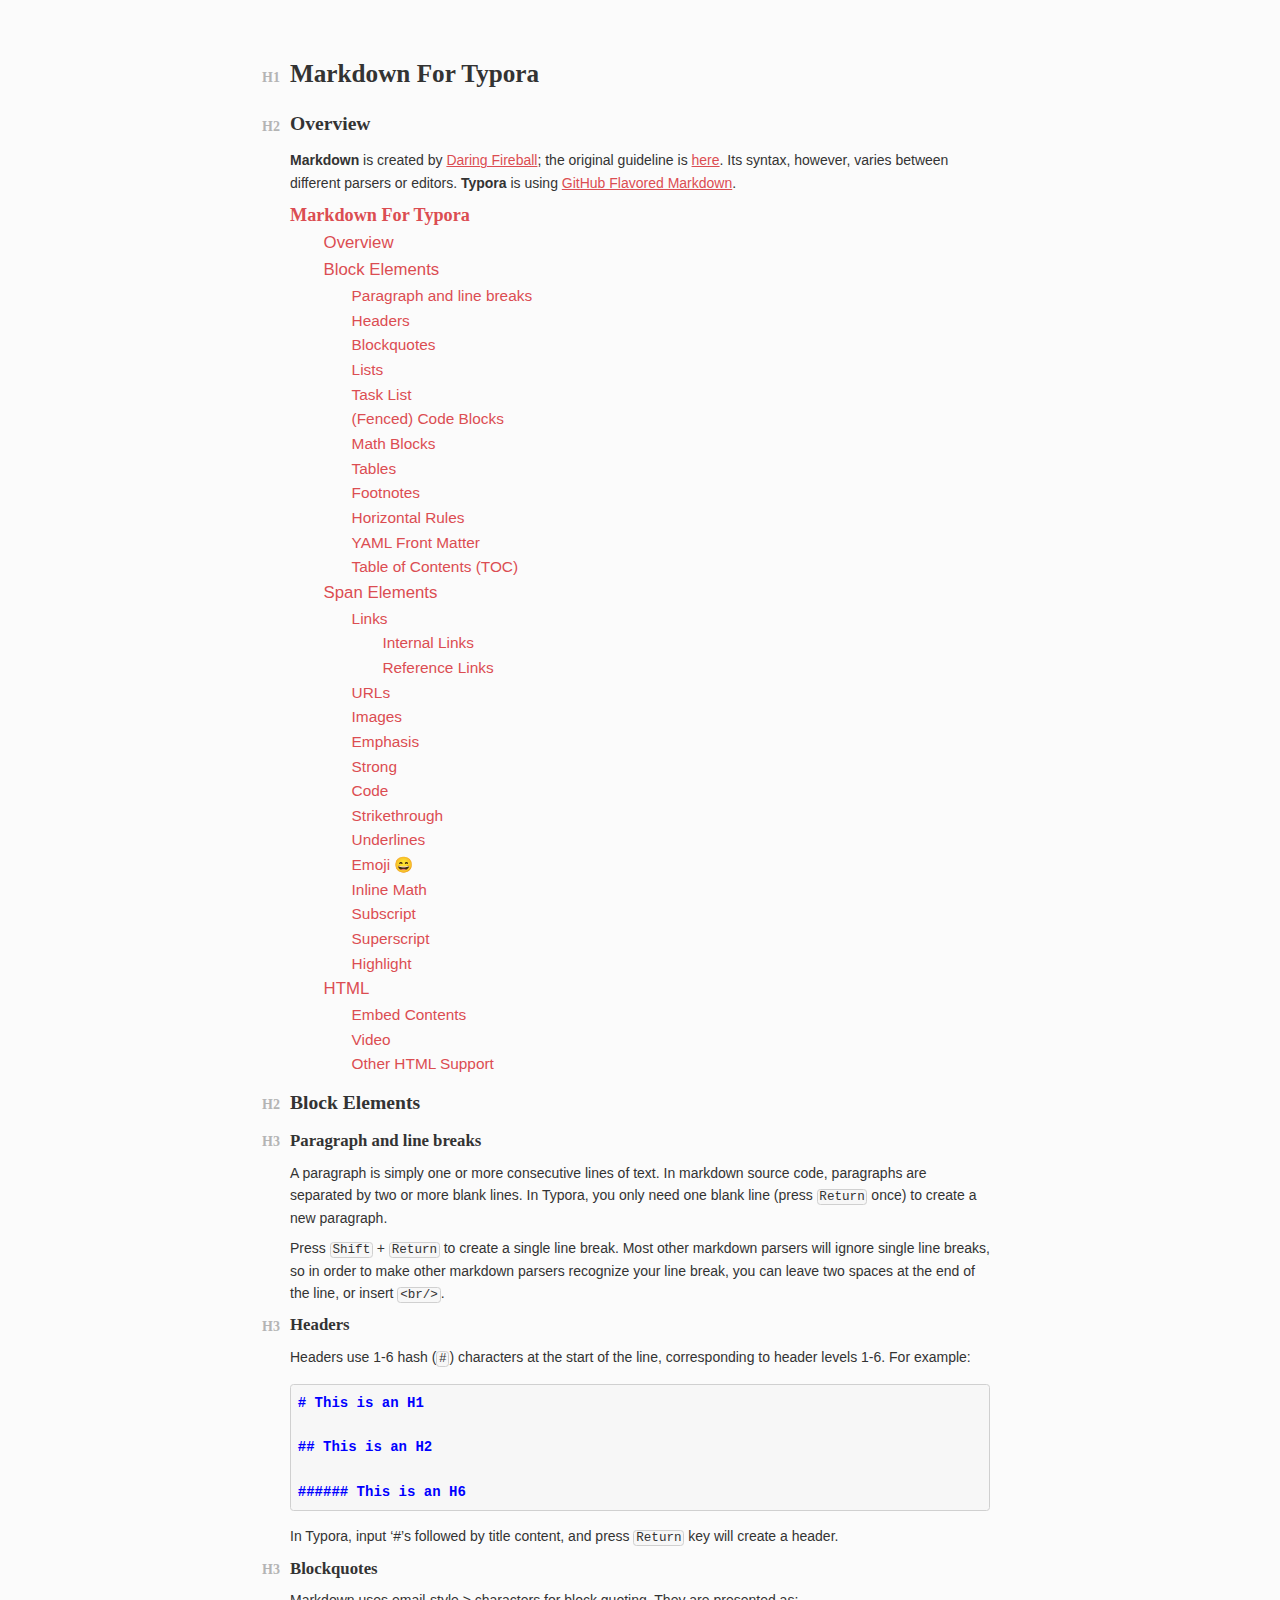
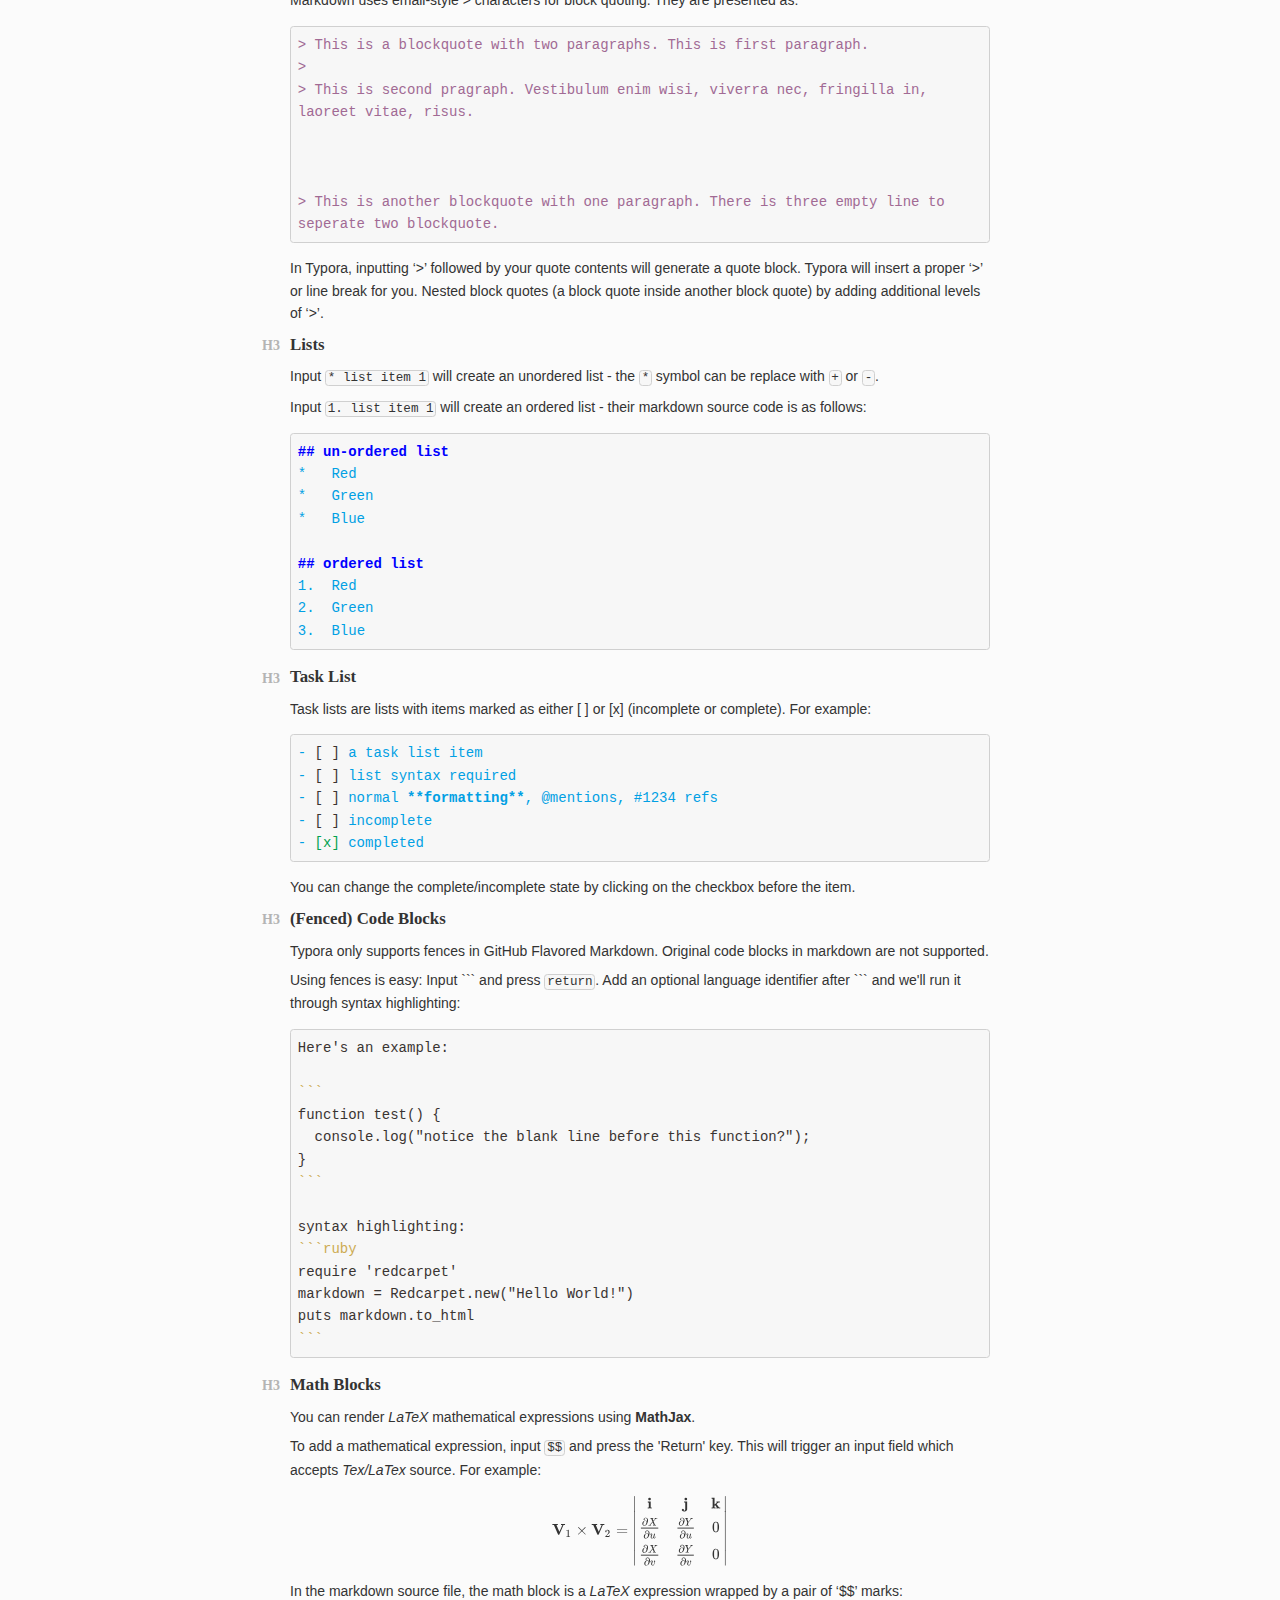
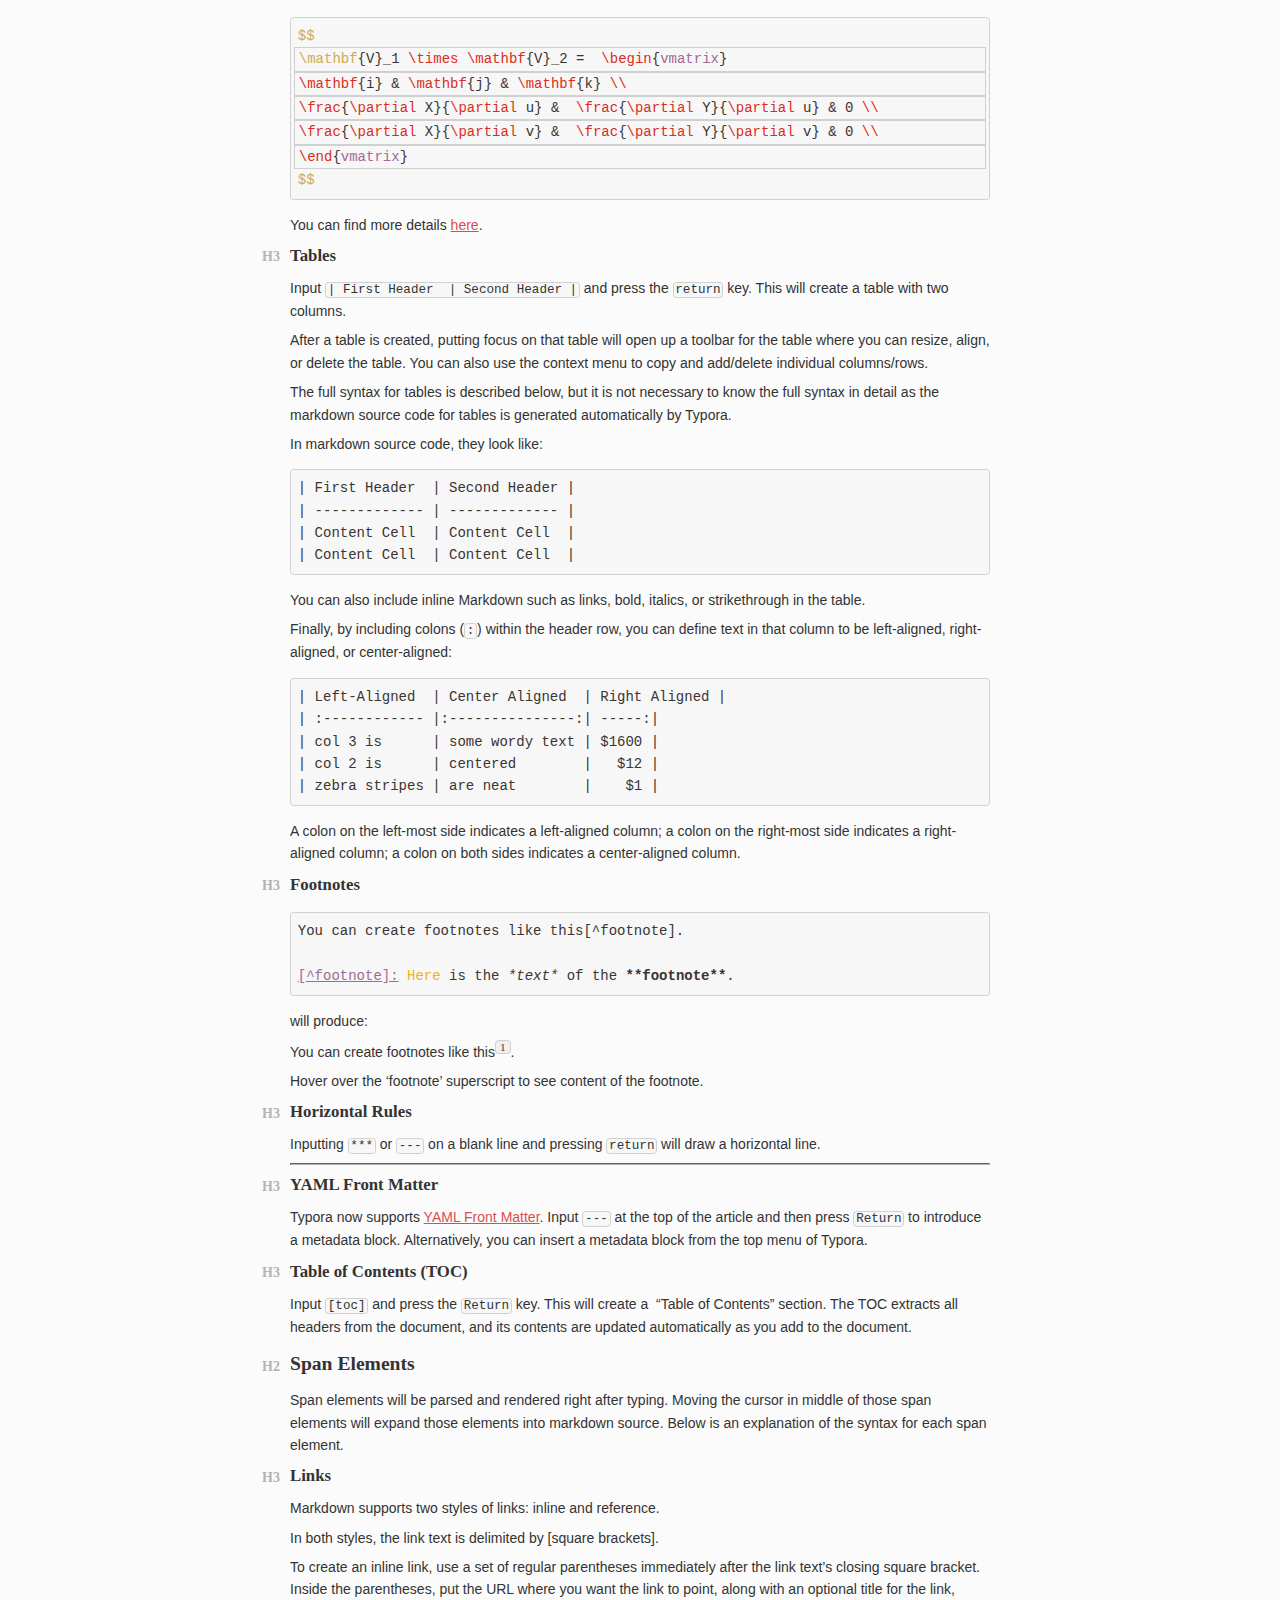
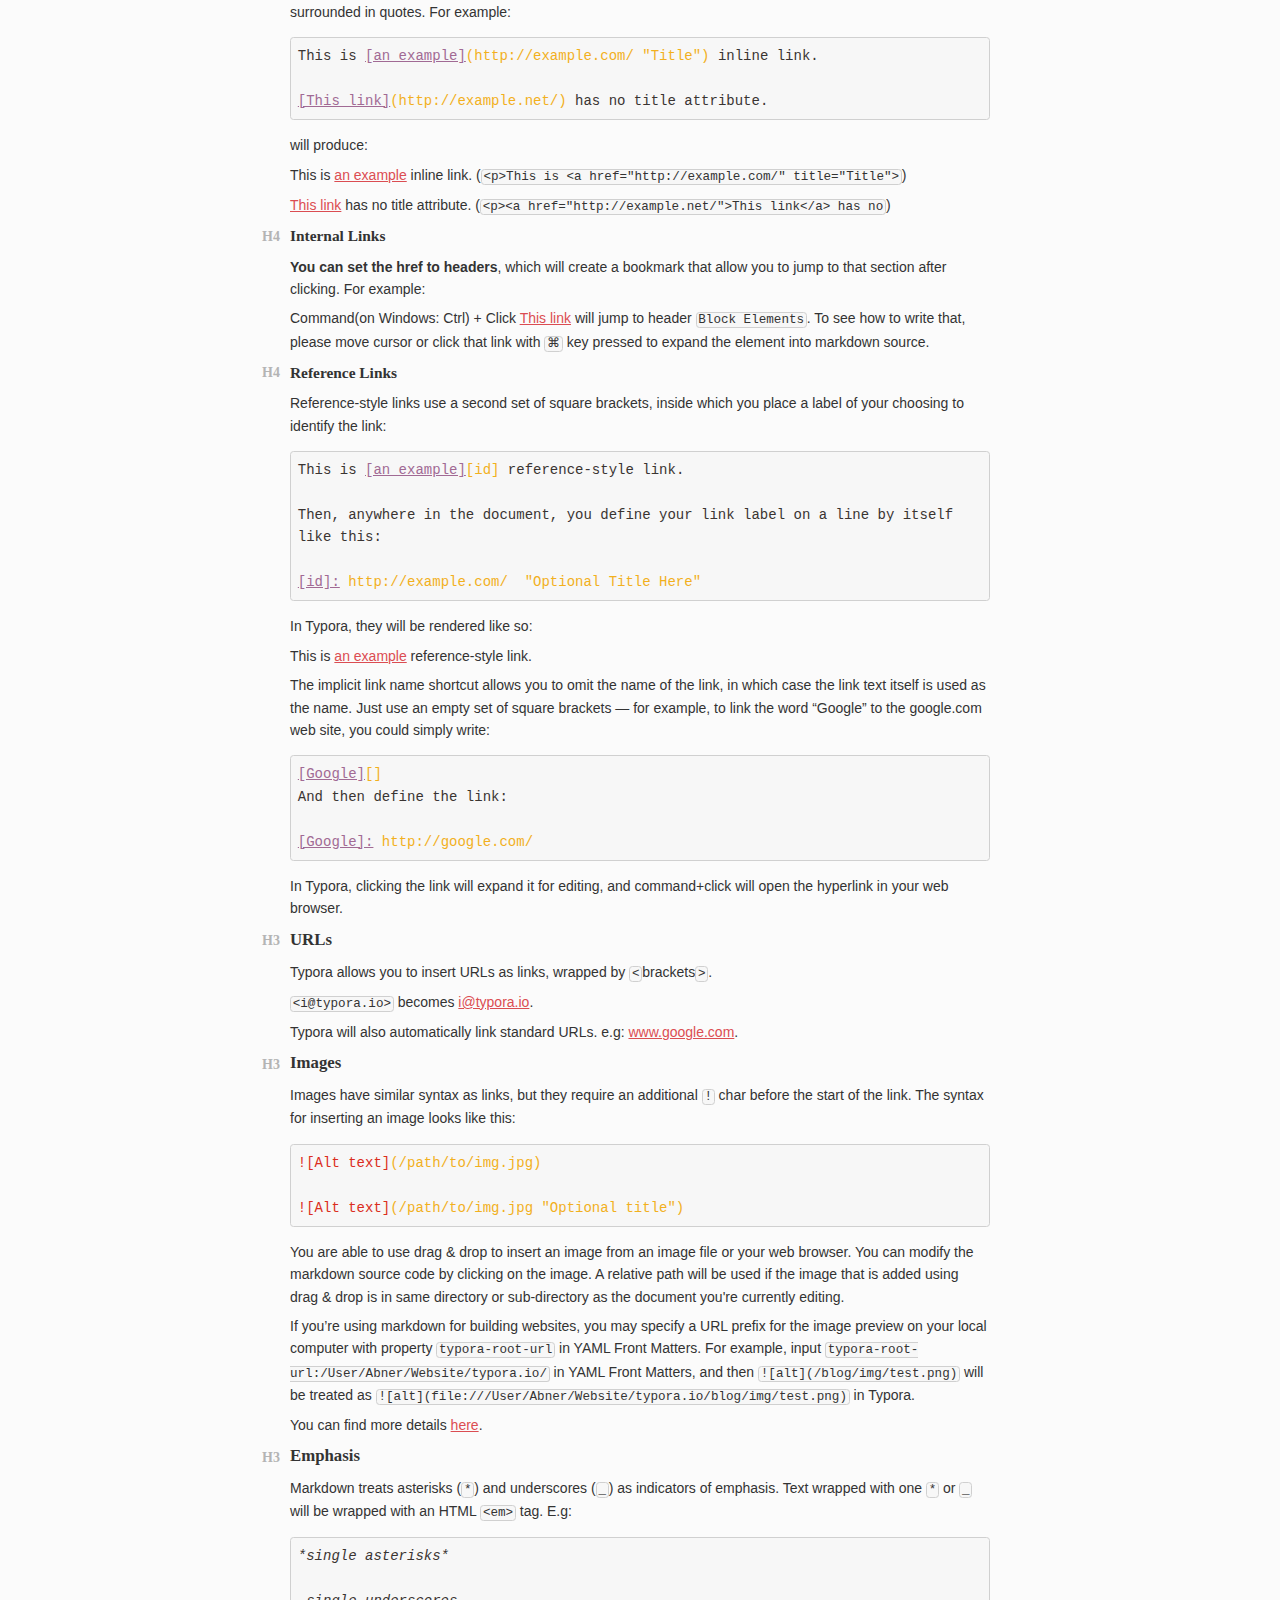
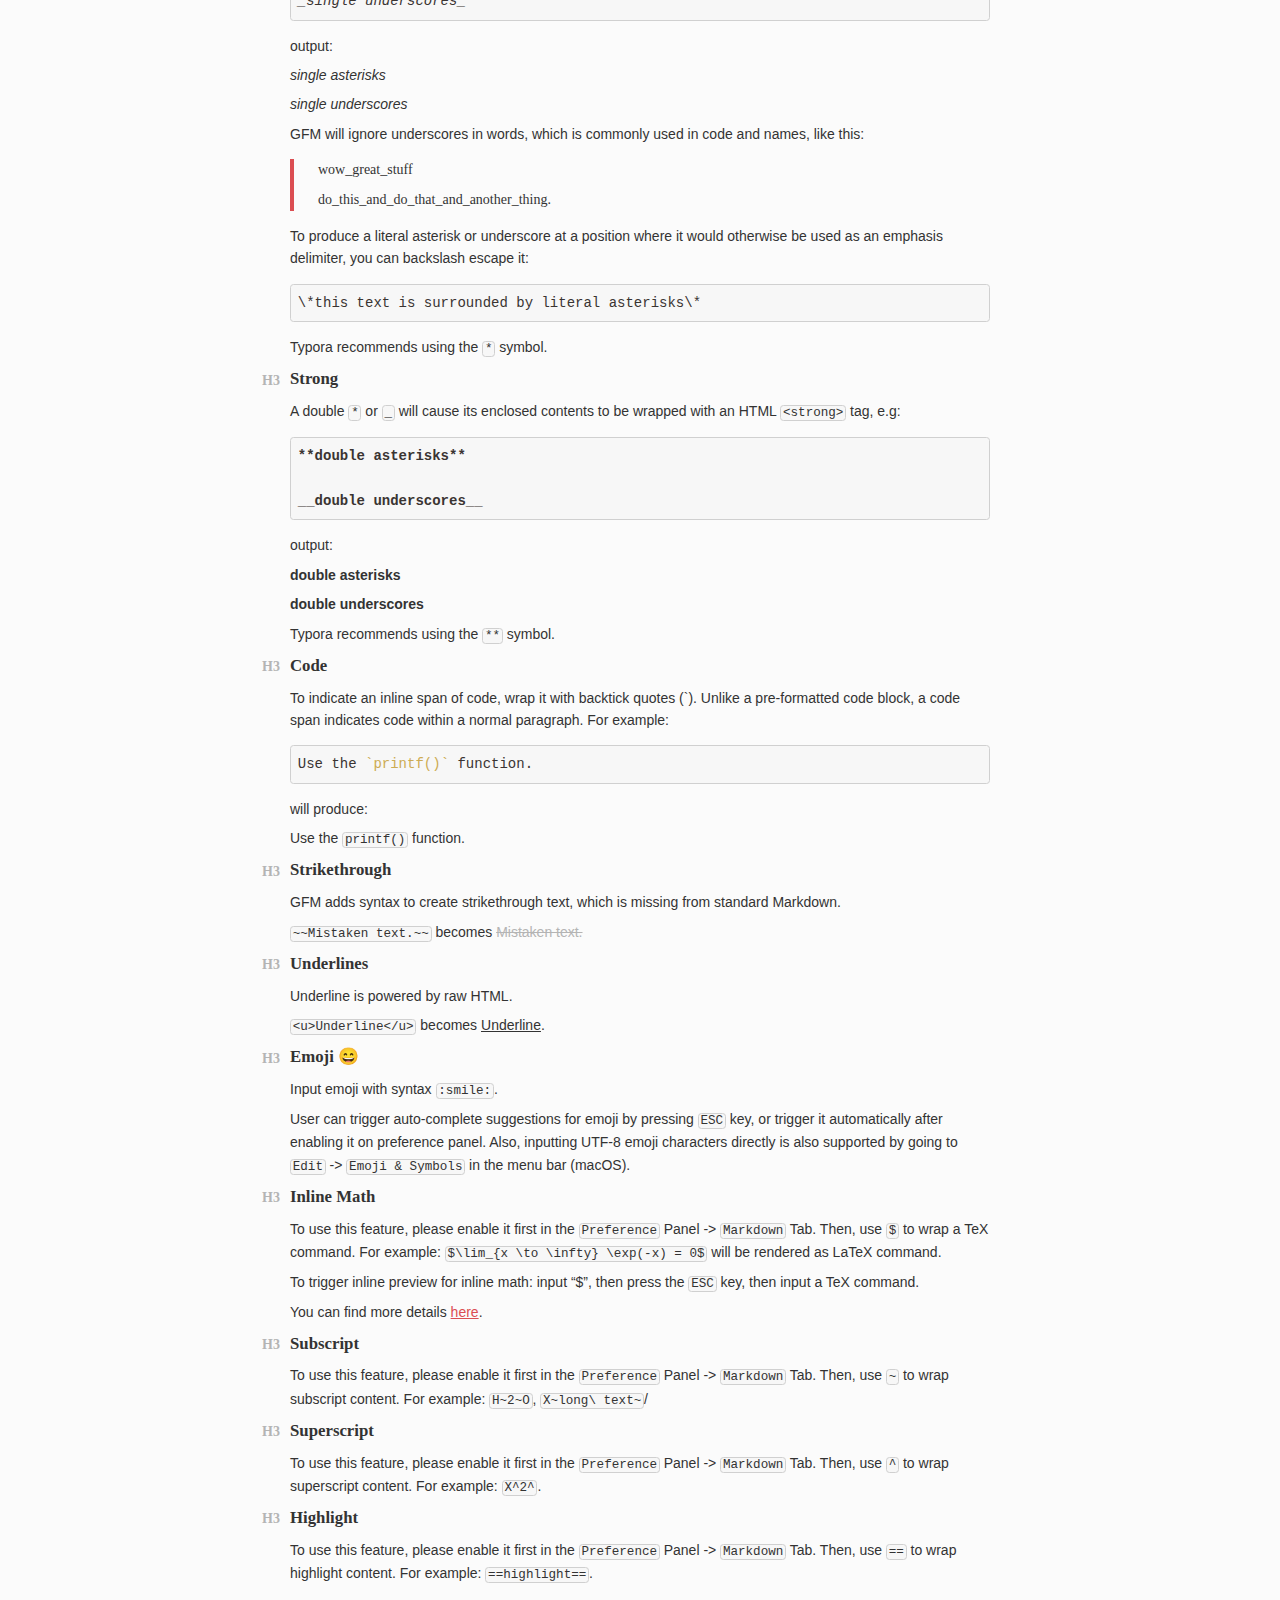
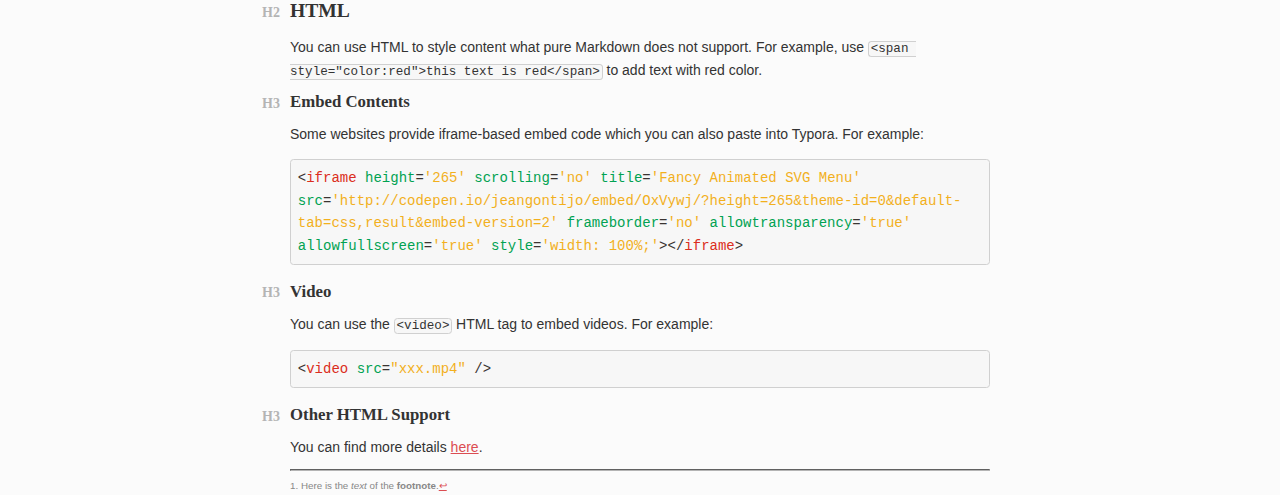
<file: pages/Markdown Reference.html>
<!doctype html>
<html>
<head>
<meta charset='UTF-8'><meta name='viewport' content='width=device-width initial-scale=1'>
<link rel="stylesheet" href="../css/markdown.css">
<title>Markdown Reference</title>

</head>
<body class='typora-export os-windows' >
<div  id='write'  class = 'is-node'><h1><a name="markdown-for-typora" class="md-header-anchor"></a><span>Markdown For Typora</span></h1><h2><a name="overview" class="md-header-anchor"></a><span>Overview</span></h2><p><strong><span>Markdown</span></strong><span> is created by </span><a href='http://daringfireball.net/'><span>Daring Fireball</span></a><span>; the original guideline is </span><a href='http://daringfireball.net/projects/markdown/syntax'><span>here</span></a><span>. Its syntax, however, varies between different parsers or editors. </span><strong><span>Typora</span></strong><span> is using </span><a href='https://help.github.com/articles/github-flavored-markdown/' target='_blank'><span>GitHub Flavored Markdown</span></a><span>.</span></p><div class='md-toc' mdtype='toc'><p class="md-toc-content"><span class="md-toc-item md-toc-h1" data-ref="n0"><a class="md-toc-inner" href="#markdown-for-typora">Markdown For Typora</a></span><span class="md-toc-item md-toc-h2" data-ref="n2"><a class="md-toc-inner" href="#overview">Overview</a></span><span class="md-toc-item md-toc-h2" data-ref="n5"><a class="md-toc-inner" href="#block-elements">Block Elements</a></span><span class="md-toc-item md-toc-h3" data-ref="n6"><a class="md-toc-inner" href="#paragraph-and-line-breaks">Paragraph and line breaks</a></span><span class="md-toc-item md-toc-h3" data-ref="n9"><a class="md-toc-inner" href="#headers">Headers</a></span><span class="md-toc-item md-toc-h3" data-ref="n13"><a class="md-toc-inner" href="#blockquotes">Blockquotes</a></span><span class="md-toc-item md-toc-h3" data-ref="n17"><a class="md-toc-inner" href="#lists">Lists</a></span><span class="md-toc-item md-toc-h3" data-ref="n21"><a class="md-toc-inner" href="#task-list">Task List</a></span><span class="md-toc-item md-toc-h3" data-ref="n25"><a class="md-toc-inner" href="#fenced-code-blocks">(Fenced) Code Blocks</a></span><span class="md-toc-item md-toc-h3" data-ref="n29"><a class="md-toc-inner" href="#math-blocks">Math Blocks</a></span><span class="md-toc-item md-toc-h3" data-ref="n37"><a class="md-toc-inner" href="#tables">Tables</a></span><span class="md-toc-item md-toc-h3" data-ref="n47"><a class="md-toc-inner" href="#footnotes">Footnotes</a></span><span class="md-toc-item md-toc-h3" data-ref="n53"><a class="md-toc-inner" href="#horizontal-rules">Horizontal Rules</a></span><span class="md-toc-item md-toc-h3" data-ref="n56"><a class="md-toc-inner" href="#yaml-front-matter">YAML Front Matter</a></span><span class="md-toc-item md-toc-h3" data-ref="n58"><a class="md-toc-inner" href="#table-of-contents-toc">Table of Contents (TOC)</a></span><span class="md-toc-item md-toc-h2" data-ref="n60"><a class="md-toc-inner" href="#span-elements">Span Elements</a></span><span class="md-toc-item md-toc-h3" data-ref="n62"><a class="md-toc-inner" href="#links">Links</a></span><span class="md-toc-item md-toc-h4" data-ref="n70"><a class="md-toc-inner" href="#internal-links">Internal Links</a></span><span class="md-toc-item md-toc-h4" data-ref="n73"><a class="md-toc-inner" href="#reference-links">Reference Links</a></span><span class="md-toc-item md-toc-h3" data-ref="n82"><a class="md-toc-inner" href="#urls">URLs</a></span><span class="md-toc-item md-toc-h3" data-ref="n86"><a class="md-toc-inner" href="#images">Images</a></span><span class="md-toc-item md-toc-h3" data-ref="n92"><a class="md-toc-inner" href="#emphasis">Emphasis</a></span><span class="md-toc-item md-toc-h3" data-ref="n105"><a class="md-toc-inner" href="#strong">Strong</a></span><span class="md-toc-item md-toc-h3" data-ref="n112"><a class="md-toc-inner" href="#code">Code</a></span><span class="md-toc-item md-toc-h3" data-ref="n117"><a class="md-toc-inner" href="#strikethrough">Strikethrough</a></span><span class="md-toc-item md-toc-h3" data-ref="n120"><a class="md-toc-inner" href="#underlines">Underlines</a></span><span class="md-toc-item md-toc-h3" data-ref="n123"><a class="md-toc-inner" href="#emoji-smile">Emoji 😄</a></span><span class="md-toc-item md-toc-h3" data-ref="n126"><a class="md-toc-inner" href="#inline-math">Inline Math</a></span><span class="md-toc-item md-toc-h3" data-ref="n130"><a class="md-toc-inner" href="#subscript">Subscript</a></span><span class="md-toc-item md-toc-h3" data-ref="n132"><a class="md-toc-inner" href="#superscript">Superscript</a></span><span class="md-toc-item md-toc-h3" data-ref="n134"><a class="md-toc-inner" href="#highlight">Highlight</a></span><span class="md-toc-item md-toc-h2" data-ref="n136"><a class="md-toc-inner" href="#html">HTML</a></span><span class="md-toc-item md-toc-h3" data-ref="n138"><a class="md-toc-inner" href="#embed-contents">Embed Contents</a></span><span class="md-toc-item md-toc-h3" data-ref="n141"><a class="md-toc-inner" href="#video">Video</a></span><span class="md-toc-item md-toc-h3" data-ref="n144"><a class="md-toc-inner" href="#other-html-support">Other HTML Support</a></span></p></div><h2><a name="block-elements" class="md-header-anchor"></a><span>Block Elements</span></h2><h3><a name="paragraph-and-line-breaks" class="md-header-anchor"></a><span>Paragraph and line breaks</span></h3><p><span>A paragraph is simply one or more consecutive lines of text. In markdown source code, paragraphs are separated by two or more blank lines. In Typora, you only need one blank line (press </span><code>Return</code><span> once) to create a new paragraph.</span></p><p><span>Press </span><code>Shift</code><span> + </span><code>Return</code><span> to create a single line break. Most other markdown parsers will ignore single line breaks, so in order to make other markdown parsers recognize your line break, you can leave two spaces at the end of the line, or insert </span><code>&lt;br/&gt;</code><span>.</span></p><h3><a name="headers" class="md-header-anchor"></a><span>Headers</span></h3><p><span>Headers use 1-6 hash (</span><code>#</code><span>) characters at the start of the line, corresponding to header levels 1-6. For example:</span></p><pre spellcheck="false" class="md-fences md-end-block ty-contain-cm modeLoaded" lang="markdown"><div class="CodeMirror cm-s-inner CodeMirror-wrap" lang="markdown"><div style="overflow: hidden; position: relative; width: 3px; height: 0px; top: 0px; left: 8px;"><textarea autocorrect="off" autocapitalize="off" spellcheck="false" tabindex="0" style="position: absolute; bottom: -1em; padding: 0px; width: 1000px; height: 1em; outline: none;"></textarea></div><div class="CodeMirror-scrollbar-filler" cm-not-content="true"></div><div class="CodeMirror-gutter-filler" cm-not-content="true"></div><div class="CodeMirror-scroll" tabindex="-1"><div class="CodeMirror-sizer" style="margin-left: 0px; margin-bottom: 0px; border-right-width: 0px; padding-right: 0px; padding-bottom: 0px;"><div style="position: relative; top: 0px;"><div class="CodeMirror-lines" role="presentation"><div role="presentation" style="position: relative; outline: none;"><div class="CodeMirror-measure"><span><span>​</span>x</span></div><div class="CodeMirror-measure"></div><div style="position: relative; z-index: 1;"></div><div class="CodeMirror-code" role="presentation" style=""><div class="CodeMirror-activeline" style="position: relative;"><div class="CodeMirror-activeline-background CodeMirror-linebackground"></div><div class="CodeMirror-gutter-background CodeMirror-activeline-gutter" style="left: 0px; width: 0px;"></div><pre class=" cm-header cm-header2 CodeMirror-line " role="presentation"><span role="presentation" style="padding-right: 0.1px;"><span class=" cm-header cm-header2"># This is an H1</span></span></pre></div><pre class=" CodeMirror-line " role="presentation"><span role="presentation" style="padding-right: 0.1px;"><span cm-text="">​</span></span></pre><pre class=" cm-header cm-header3 CodeMirror-line " role="presentation"><span role="presentation" style="padding-right: 0.1px;"><span class=" cm-header cm-header3">## This is an H2</span></span></pre><pre class=" CodeMirror-line " role="presentation"><span role="presentation" style="padding-right: 0.1px;"><span cm-text="">​</span></span></pre><pre class=" cm-header cm-header6 CodeMirror-line " role="presentation"><span role="presentation" style="padding-right: 0.1px;"><span class=" cm-header cm-header6">###### This is an H6</span></span></pre></div></div></div></div></div><div style="position: absolute; height: 0px; width: 1px; border-bottom: 0px solid transparent; top: 115px;"></div><div class="CodeMirror-gutters" style="display: none; height: 115px;"></div></div></div></pre><p><span>In Typora, input ‘#’s followed by title content, and press </span><code>Return</code><span> key will create a header.</span></p><h3><a name="blockquotes" class="md-header-anchor"></a><span>Blockquotes</span></h3><p><span>Markdown uses email-style &gt; characters for block quoting. They are presented as:</span></p><pre spellcheck="false" class="md-fences md-end-block ty-contain-cm modeLoaded" lang="markdown"><div class="CodeMirror cm-s-inner CodeMirror-wrap" lang="markdown"><div style="overflow: hidden; position: relative; width: 3px; height: 0px; top: 0px; left: 8px;"><textarea autocorrect="off" autocapitalize="off" spellcheck="false" tabindex="0" style="position: absolute; bottom: -1em; padding: 0px; width: 1000px; height: 1em; outline: none;"></textarea></div><div class="CodeMirror-scrollbar-filler" cm-not-content="true"></div><div class="CodeMirror-gutter-filler" cm-not-content="true"></div><div class="CodeMirror-scroll" tabindex="-1"><div class="CodeMirror-sizer" style="margin-left: 0px; margin-bottom: 0px; border-right-width: 0px; padding-right: 0px; padding-bottom: 0px;"><div style="position: relative; top: 0px;"><div class="CodeMirror-lines" role="presentation"><div role="presentation" style="position: relative; outline: none;"><div class="CodeMirror-measure"><pre><span>xxxxxxxxxx</span></pre></div><div class="CodeMirror-measure"></div><div style="position: relative; z-index: 1;"></div><div class="CodeMirror-code" role="presentation" style=""><div class="CodeMirror-activeline" style="position: relative;"><div class="CodeMirror-activeline-background CodeMirror-linebackground"></div><div class="CodeMirror-gutter-background CodeMirror-activeline-gutter" style="left: 0px; width: 0px;"></div><pre class=" cm-atom CodeMirror-line " role="presentation"><span role="presentation" style="padding-right: 0.1px;"><span class=" cm-block-start cm-atom">&gt; </span><span class=" cm-atom">This is a blockquote with two paragraphs. This is first paragraph.</span></span></pre></div><pre class=" cm-atom CodeMirror-line " role="presentation"><span role="presentation" style="padding-right: 0.1px;"><span class=" cm-block-start cm-atom">&gt;</span></span></pre><pre class=" cm-atom CodeMirror-line " role="presentation"><span role="presentation" style="padding-right: 0.1px;"><span class=" cm-block-start cm-atom">&gt; </span><span class=" cm-atom">This is second pragraph. Vestibulum enim wisi, viverra nec, fringilla in, laoreet vitae, risus.</span></span></pre><pre class=" CodeMirror-line " role="presentation"><span role="presentation" style="padding-right: 0.1px;"><span cm-text="">​</span></span></pre><pre class=" CodeMirror-line " role="presentation"><span role="presentation" style="padding-right: 0.1px;"><span cm-text="">​</span></span></pre><pre class=" CodeMirror-line " role="presentation"><span role="presentation" style="padding-right: 0.1px;"><span cm-text="">​</span></span></pre><pre class=" cm-atom CodeMirror-line " role="presentation"><span role="presentation" style="padding-right: 0.1px;"><span class=" cm-block-start cm-atom">&gt; </span><span class=" cm-atom">This is another blockquote with one paragraph. There is three empty line to seperate two blockquote.</span></span></pre></div></div></div></div></div><div style="position: absolute; height: 0px; width: 1px; border-bottom: 0px solid transparent; top: 207px;"></div><div class="CodeMirror-gutters" style="display: none; height: 207px;"></div></div></div></pre><p><span>In Typora, inputting ‘&gt;’ followed by your quote contents will generate a quote block. Typora will insert a proper ‘&gt;’ or line break for you. Nested block quotes (a block quote inside another block quote) by adding additional levels of ‘&gt;’.</span></p><h3><a name="lists" class="md-header-anchor"></a><span>Lists</span></h3><p><span>Input </span><code>* list item 1</code><span> will create an unordered list - the </span><code>*</code><span> symbol can be replace with </span><code>+</code><span> or </span><code>-</code><span>.</span></p><p><span>Input </span><code>1. list item 1</code><span> will create an ordered list - their markdown source code is as follows:</span></p><pre spellcheck="false" class="md-fences md-end-block ty-contain-cm modeLoaded" lang="markdown"><div class="CodeMirror cm-s-inner CodeMirror-wrap" lang="markdown"><div style="overflow: hidden; position: relative; width: 3px; height: 0px; top: 0px; left: 8px;"><textarea autocorrect="off" autocapitalize="off" spellcheck="false" tabindex="0" style="position: absolute; bottom: -1em; padding: 0px; width: 1000px; height: 1em; outline: none;"></textarea></div><div class="CodeMirror-scrollbar-filler" cm-not-content="true"></div><div class="CodeMirror-gutter-filler" cm-not-content="true"></div><div class="CodeMirror-scroll" tabindex="-1"><div class="CodeMirror-sizer" style="margin-left: 0px; margin-bottom: 0px; border-right-width: 0px; padding-right: 0px; padding-bottom: 0px;"><div style="position: relative; top: 0px;"><div class="CodeMirror-lines" role="presentation"><div role="presentation" style="position: relative; outline: none;"><div class="CodeMirror-measure"><pre><span>xxxxxxxxxx</span></pre></div><div class="CodeMirror-measure"></div><div style="position: relative; z-index: 1;"></div><div class="CodeMirror-code" role="presentation" style=""><div class="CodeMirror-activeline" style="position: relative;"><div class="CodeMirror-activeline-background CodeMirror-linebackground"></div><div class="CodeMirror-gutter-background CodeMirror-activeline-gutter" style="left: 0px; width: 0px;"></div><pre class=" cm-header cm-header3 CodeMirror-line " role="presentation"><span role="presentation" style="padding-right: 0.1px;"><span class=" cm-header cm-header3">## un-ordered list</span></span></pre></div><pre class=" CodeMirror-line " role="presentation"><span role="presentation" style="padding-right: 0.1px;"><span class="cm-block-start cm-variable-2">* &nbsp; </span><span class="cm-variable-2">Red</span></span></pre><pre class=" CodeMirror-line " role="presentation"><span role="presentation" style="padding-right: 0.1px;"><span class="cm-block-start cm-variable-2">* &nbsp; </span><span class="cm-variable-2">Green</span></span></pre><pre class=" CodeMirror-line " role="presentation"><span role="presentation" style="padding-right: 0.1px;"><span class="cm-block-start cm-variable-2">* &nbsp; </span><span class="cm-variable-2">Blue</span></span></pre><pre class=" CodeMirror-line " role="presentation"><span role="presentation" style="padding-right: 0.1px;"><span cm-text="">​</span></span></pre><pre class=" cm-header cm-header3 CodeMirror-line " role="presentation"><span role="presentation" style="padding-right: 0.1px;"><span class=" cm-header cm-header3">## ordered list</span></span></pre><pre class=" CodeMirror-line " role="presentation"><span role="presentation" style="padding-right: 0.1px;"><span class="cm-block-start cm-variable-2">1. &nbsp;</span><span class="cm-variable-2">Red</span></span></pre><pre class=" CodeMirror-line " role="presentation"><span role="presentation" style="padding-right: 0.1px;"><span class="cm-block-start cm-variable-2">2. <span class="cm-tab" role="presentation" cm-text="	"> </span></span><span class="cm-variable-2">Green</span></span></pre><pre class=" CodeMirror-line " role="presentation"><span role="presentation" style="padding-right: 0.1px;"><span class="cm-block-start cm-variable-2">3.<span class="cm-tab" role="presentation" cm-text="	">  </span></span><span class="cm-variable-2">Blue</span></span></pre></div></div></div></div></div><div style="position: absolute; height: 0px; width: 1px; border-bottom: 0px solid transparent; top: 207px;"></div><div class="CodeMirror-gutters" style="display: none; height: 207px;"></div></div></div></pre><h3><a name="task-list" class="md-header-anchor"></a><span>Task List</span></h3><p><span>Task lists are lists with items marked as either [ ] or [x] (incomplete or complete). For example:</span></p><pre spellcheck="false" class="md-fences md-end-block ty-contain-cm modeLoaded" lang="markdown"><div class="CodeMirror cm-s-inner CodeMirror-wrap" lang="markdown"><div style="overflow: hidden; position: relative; width: 3px; height: 0px; top: 0px; left: 8px;"><textarea autocorrect="off" autocapitalize="off" spellcheck="false" tabindex="0" style="position: absolute; bottom: -1em; padding: 0px; width: 1000px; height: 1em; outline: none;"></textarea></div><div class="CodeMirror-scrollbar-filler" cm-not-content="true"></div><div class="CodeMirror-gutter-filler" cm-not-content="true"></div><div class="CodeMirror-scroll" tabindex="-1"><div class="CodeMirror-sizer" style="margin-left: 0px; margin-bottom: 0px; border-right-width: 0px; padding-right: 0px; padding-bottom: 0px;"><div style="position: relative; top: 0px;"><div class="CodeMirror-lines" role="presentation"><div role="presentation" style="position: relative; outline: none;"><div class="CodeMirror-measure"><pre><span>xxxxxxxxxx</span></pre></div><div class="CodeMirror-measure"></div><div style="position: relative; z-index: 1;"></div><div class="CodeMirror-code" role="presentation" style=""><div class="CodeMirror-activeline" style="position: relative;"><div class="CodeMirror-activeline-background CodeMirror-linebackground"></div><div class="CodeMirror-gutter-background CodeMirror-activeline-gutter" style="left: 0px; width: 0px;"></div><pre class=" CodeMirror-line " role="presentation"><span role="presentation" style="padding-right: 0.1px;"><span class="cm-block-start cm-block-start cm-variable-2">- </span><span class="cm-formatting cm-formatting-task cm-block-start cm-meta">[ ] </span><span class="cm-variable-2">a task list item</span></span></pre></div><pre class=" CodeMirror-line " role="presentation"><span role="presentation" style="padding-right: 0.1px;"><span class="cm-block-start cm-block-start cm-variable-2">- </span><span class="cm-formatting cm-formatting-task cm-block-start cm-meta">[ ] </span><span class="cm-variable-2">list syntax required</span></span></pre><pre class=" CodeMirror-line " role="presentation"><span role="presentation" style="padding-right: 0.1px;"><span class="cm-block-start cm-block-start cm-variable-2">- </span><span class="cm-formatting cm-formatting-task cm-block-start cm-meta">[ ] </span><span class="cm-variable-2">normal </span><span class="cm-strong cm-variable-2">**formatting**</span><span class="cm-variable-2">, @mentions, #1234 refs</span></span></pre><pre class=" CodeMirror-line " role="presentation"><span role="presentation" style="padding-right: 0.1px;"><span class="cm-block-start cm-block-start cm-variable-2">- </span><span class="cm-formatting cm-formatting-task cm-block-start cm-meta">[ ] </span><span class="cm-variable-2">incomplete</span></span></pre><pre class=" CodeMirror-line " role="presentation"><span role="presentation" style="padding-right: 0.1px;"><span class="cm-block-start cm-block-start cm-variable-2">- </span><span class="cm-formatting cm-formatting-task cm-block-start cm-property">[x] </span><span class="cm-variable-2">completed</span></span></pre></div></div></div></div></div><div style="position: absolute; height: 0px; width: 1px; border-bottom: 0px solid transparent; top: 115px;"></div><div class="CodeMirror-gutters" style="display: none; height: 115px;"></div></div></div></pre><p><span>You can change the complete/incomplete state by clicking on the checkbox before the item.</span></p><h3><a name="fenced-code-blocks" class="md-header-anchor"></a><span>(Fenced) Code Blocks</span></h3><p><span>Typora only supports fences in GitHub Flavored Markdown. Original code blocks in markdown are not supported.</span></p><p><span>Using fences is easy: Input </span><span>`</span><span>`</span><span>`</span><span> and press </span><code>return</code><span>. Add an optional language identifier after </span><span>`</span><span>`</span><span>`</span><span> and we&#39;ll run it through syntax highlighting:</span></p><pre spellcheck="false" class="md-fences md-end-block ty-contain-cm modeLoaded" lang="markdown" style="break-inside: unset;"><div class="CodeMirror cm-s-inner CodeMirror-wrap" lang="markdown"><div style="overflow: hidden; position: relative; width: 3px; height: 0px; top: 0px; left: 8px;"><textarea autocorrect="off" autocapitalize="off" spellcheck="false" tabindex="0" style="position: absolute; bottom: -1em; padding: 0px; width: 1000px; height: 1em; outline: none;"></textarea></div><div class="CodeMirror-scrollbar-filler" cm-not-content="true"></div><div class="CodeMirror-gutter-filler" cm-not-content="true"></div><div class="CodeMirror-scroll" tabindex="-1"><div class="CodeMirror-sizer" style="margin-left: 0px; margin-bottom: 0px; border-right-width: 0px; padding-right: 0px; padding-bottom: 0px;"><div style="position: relative; top: 0px;"><div class="CodeMirror-lines" role="presentation"><div role="presentation" style="position: relative; outline: none;"><div class="CodeMirror-measure"><pre><span>xxxxxxxxxx</span></pre></div><div class="CodeMirror-measure"></div><div style="position: relative; z-index: 1;"></div><div class="CodeMirror-code" role="presentation" style=""><div class="CodeMirror-activeline" style="position: relative;"><div class="CodeMirror-activeline-background CodeMirror-linebackground"></div><div class="CodeMirror-gutter-background CodeMirror-activeline-gutter" style="left: 0px; width: 0px;"></div><pre class=" CodeMirror-line " role="presentation"><span role="presentation" style="padding-right: 0.1px;">Here's an example:</span></pre></div><pre class=" CodeMirror-line " role="presentation"><span role="presentation" style="padding-right: 0.1px;"><span cm-text="">​</span></span></pre><pre class=" CodeMirror-line " role="presentation"><span role="presentation" style="padding-right: 0.1px;"><span class="cm-comment">```</span></span></pre><pre class=" CodeMirror-line " role="presentation"><span role="presentation" style="padding-right: 0.1px;">function test() {</span></pre><pre class=" CodeMirror-line " role="presentation"><span role="presentation" style="padding-right: 0.1px;">  console.log("notice the blank line before this function?");</span></pre><pre class=" CodeMirror-line " role="presentation"><span role="presentation" style="padding-right: 0.1px;">}</span></pre><pre class=" CodeMirror-line " role="presentation"><span role="presentation" style="padding-right: 0.1px;"><span class="cm-comment">```</span></span></pre><pre class=" CodeMirror-line " role="presentation"><span role="presentation" style="padding-right: 0.1px;"><span cm-text="">​</span></span></pre><pre class=" CodeMirror-line " role="presentation"><span role="presentation" style="padding-right: 0.1px;">syntax highlighting:</span></pre><pre class=" CodeMirror-line " role="presentation"><span role="presentation" style="padding-right: 0.1px;"><span class="cm-comment">```ruby</span></span></pre><pre class=" CodeMirror-line " role="presentation"><span role="presentation" style="padding-right: 0.1px;">require 'redcarpet'</span></pre><pre class=" CodeMirror-line " role="presentation"><span role="presentation" style="padding-right: 0.1px;">markdown = Redcarpet.new("Hello World!")</span></pre><pre class=" CodeMirror-line " role="presentation"><span role="presentation" style="padding-right: 0.1px;">puts markdown.to_html</span></pre><pre class=" CodeMirror-line " role="presentation"><span role="presentation" style="padding-right: 0.1px;"><span class="cm-comment">```</span></span></pre></div></div></div></div></div><div style="position: absolute; height: 0px; width: 1px; border-bottom: 0px solid transparent; top: 322px;"></div><div class="CodeMirror-gutters" style="display: none; height: 322px;"></div></div></div></pre><h3><a name="math-blocks" class="md-header-anchor"></a><span>Math Blocks</span></h3><p><span>You can render </span><em><span>LaTeX</span></em><span> mathematical expressions using </span><strong><span>MathJax</span></strong><span>.</span></p><p><span>To add a mathematical expression, input </span><code>$$</code><span> and press the &#39;Return&#39; key. This will trigger an input field which accepts </span><em><span>Tex/LaTex</span></em><span> source. For example:</span></p><div contenteditable="false" spellcheck="false" class="mathjax-block md-end-block md-math-block md-rawblock" id="mathjax-n33" cid="n33" mdtype="math_block"><div class="md-rawblock-container md-math-container" tabindex="-1"><div class="MathJax_SVG_Display" style="text-align: center;"><span class="MathJax_SVG" id="MathJax-Element-1-Frame" tabindex="-1" style="font-size: 100%; display: inline-block;"><svg xmlns:xlink="http://www.w3.org/1999/xlink" width="26.354ex" height="10.749ex" viewBox="0 -2565.2 11347 4627.8" role="img" focusable="false" style="vertical-align: -4.791ex; max-width: 100%;"><defs><path stroke-width="0" id="E1-MJMAINB-56" d="M592 686H604Q615 685 631 685T666 684T700 684T724 683Q829 683 835 686H843V624H744L611 315Q584 254 546 165Q492 40 482 19T461 -6L460 -7H409Q398 -4 391 9Q385 20 257 315L124 624H25V686H36Q57 683 190 683Q340 683 364 686H377V624H289L384 403L480 185L492 212Q504 240 529 298T575 405L670 624H582V686H592Z"></path><path stroke-width="0" id="E1-MJMAIN-31" d="M213 578L200 573Q186 568 160 563T102 556H83V602H102Q149 604 189 617T245 641T273 663Q275 666 285 666Q294 666 302 660V361L303 61Q310 54 315 52T339 48T401 46H427V0H416Q395 3 257 3Q121 3 100 0H88V46H114Q136 46 152 46T177 47T193 50T201 52T207 57T213 61V578Z"></path><path stroke-width="0" id="E1-MJMAIN-D7" d="M630 29Q630 9 609 9Q604 9 587 25T493 118L389 222L284 117Q178 13 175 11Q171 9 168 9Q160 9 154 15T147 29Q147 36 161 51T255 146L359 250L255 354Q174 435 161 449T147 471Q147 480 153 485T168 490Q173 490 175 489Q178 487 284 383L389 278L493 382Q570 459 587 475T609 491Q630 491 630 471Q630 464 620 453T522 355L418 250L522 145Q606 61 618 48T630 29Z"></path><path stroke-width="0" id="E1-MJMAIN-32" d="M109 429Q82 429 66 447T50 491Q50 562 103 614T235 666Q326 666 387 610T449 465Q449 422 429 383T381 315T301 241Q265 210 201 149L142 93L218 92Q375 92 385 97Q392 99 409 186V189H449V186Q448 183 436 95T421 3V0H50V19V31Q50 38 56 46T86 81Q115 113 136 137Q145 147 170 174T204 211T233 244T261 278T284 308T305 340T320 369T333 401T340 431T343 464Q343 527 309 573T212 619Q179 619 154 602T119 569T109 550Q109 549 114 549Q132 549 151 535T170 489Q170 464 154 447T109 429Z"></path><path stroke-width="0" id="E1-MJMAIN-3D" d="M56 347Q56 360 70 367H707Q722 359 722 347Q722 336 708 328L390 327H72Q56 332 56 347ZM56 153Q56 168 72 173H708Q722 163 722 153Q722 140 707 133H70Q56 140 56 153Z"></path><path stroke-width="0" id="E1-MJMAIN-7C" d="M139 -249H137Q125 -249 119 -235V251L120 737Q130 750 139 750Q152 750 159 735V-235Q151 -249 141 -249H139Z"></path><path stroke-width="0" id="E1-MJMAINB-69" d="M72 610Q72 649 98 672T159 695Q193 693 217 670T241 610Q241 572 217 549T157 525Q120 525 96 548T72 610ZM46 442L136 446L226 450H232V62H294V0H286Q271 3 171 3Q67 3 49 0H40V62H109V209Q109 358 108 362Q103 380 55 380H43V442H46Z"></path><path stroke-width="0" id="E1-MJMAINB-6A" d="M104 610Q104 649 130 672T191 695Q225 693 249 670T273 610Q273 572 249 549T189 525Q152 525 128 548T104 610ZM78 442L173 446L268 450H274V196Q274 -5 274 -37T269 -83Q256 -132 201 -166T71 -200Q10 -200 -30 -173T-71 -102Q-71 -70 -51 -51T-1 -31Q27 -31 48 -49T69 -100Q69 -121 53 -147H56Q66 -149 77 -149H80Q90 -149 100 -146T127 -125T149 -73Q151 -55 151 149V362Q150 364 148 366T145 370T142 373T138 375T133 377T124 378T113 379T97 380H75V442H78Z"></path><path stroke-width="0" id="E1-MJMAINB-6B" d="M32 686L123 690Q214 694 215 694H221V255L377 382H346V444H355Q370 441 476 441Q544 441 556 444H562V382H476L347 277L515 62H587V0H579Q564 3 476 3Q370 3 352 0H343V62H358L373 63L260 206L237 189L216 172V62H285V0H277Q259 3 157 3Q46 3 37 0H29V62H98V332Q98 387 98 453T99 534Q99 593 97 605T83 620Q69 624 42 624H29V686H32Z"></path><path stroke-width="0" id="E1-MJMAIN-2202" d="M202 508Q179 508 169 520T158 547Q158 557 164 577T185 624T230 675T301 710L333 715H345Q378 715 384 714Q447 703 489 661T549 568T566 457Q566 362 519 240T402 53Q321 -22 223 -22Q123 -22 73 56Q42 102 42 148V159Q42 276 129 370T322 465Q383 465 414 434T455 367L458 378Q478 461 478 515Q478 603 437 639T344 676Q266 676 223 612Q264 606 264 572Q264 547 246 528T202 508ZM430 306Q430 372 401 400T333 428Q270 428 222 382Q197 354 183 323T150 221Q132 149 132 116Q132 21 232 21Q244 21 250 22Q327 35 374 112Q389 137 409 196T430 306Z"></path><path stroke-width="0" id="E1-MJMATHI-58" d="M42 0H40Q26 0 26 11Q26 15 29 27Q33 41 36 43T55 46Q141 49 190 98Q200 108 306 224T411 342Q302 620 297 625Q288 636 234 637H206Q200 643 200 645T202 664Q206 677 212 683H226Q260 681 347 681Q380 681 408 681T453 682T473 682Q490 682 490 671Q490 670 488 658Q484 643 481 640T465 637Q434 634 411 620L488 426L541 485Q646 598 646 610Q646 628 622 635Q617 635 609 637Q594 637 594 648Q594 650 596 664Q600 677 606 683H618Q619 683 643 683T697 681T738 680Q828 680 837 683H845Q852 676 852 672Q850 647 840 637H824Q790 636 763 628T722 611T698 593L687 584Q687 585 592 480L505 384Q505 383 536 304T601 142T638 56Q648 47 699 46Q734 46 734 37Q734 35 732 23Q728 7 725 4T711 1Q708 1 678 1T589 2Q528 2 496 2T461 1Q444 1 444 10Q444 11 446 25Q448 35 450 39T455 44T464 46T480 47T506 54Q523 62 523 64Q522 64 476 181L429 299Q241 95 236 84Q232 76 232 72Q232 53 261 47Q262 47 267 47T273 46Q276 46 277 46T280 45T283 42T284 35Q284 26 282 19Q279 6 276 4T261 1Q258 1 243 1T201 2T142 2Q64 2 42 0Z"></path><path stroke-width="0" id="E1-MJMATHI-75" d="M21 287Q21 295 30 318T55 370T99 420T158 442Q204 442 227 417T250 358Q250 340 216 246T182 105Q182 62 196 45T238 27T291 44T328 78L339 95Q341 99 377 247Q407 367 413 387T427 416Q444 431 463 431Q480 431 488 421T496 402L420 84Q419 79 419 68Q419 43 426 35T447 26Q469 29 482 57T512 145Q514 153 532 153Q551 153 551 144Q550 139 549 130T540 98T523 55T498 17T462 -8Q454 -10 438 -10Q372 -10 347 46Q345 45 336 36T318 21T296 6T267 -6T233 -11Q189 -11 155 7Q103 38 103 113Q103 170 138 262T173 379Q173 380 173 381Q173 390 173 393T169 400T158 404H154Q131 404 112 385T82 344T65 302T57 280Q55 278 41 278H27Q21 284 21 287Z"></path><path stroke-width="0" id="E1-MJMATHI-59" d="M66 637Q54 637 49 637T39 638T32 641T30 647T33 664T42 682Q44 683 56 683Q104 680 165 680Q288 680 306 683H316Q322 677 322 674T320 656Q316 643 310 637H298Q242 637 242 624Q242 619 292 477T343 333L346 336Q350 340 358 349T379 373T411 410T454 461Q546 568 561 587T577 618Q577 634 545 637Q528 637 528 647Q528 649 530 661Q533 676 535 679T549 683Q551 683 578 682T657 680Q684 680 713 681T746 682Q763 682 763 673Q763 669 760 657T755 643Q753 637 734 637Q662 632 617 587Q608 578 477 424L348 273L322 169Q295 62 295 57Q295 46 363 46Q379 46 384 45T390 35Q390 33 388 23Q384 6 382 4T366 1Q361 1 324 1T232 2Q170 2 138 2T102 1Q84 1 84 9Q84 14 87 24Q88 27 89 30T90 35T91 39T93 42T96 44T101 45T107 45T116 46T129 46Q168 47 180 50T198 63Q201 68 227 171L252 274L129 623Q128 624 127 625T125 627T122 629T118 631T113 633T105 634T96 635T83 636T66 637Z"></path><path stroke-width="0" id="E1-MJMAIN-30" d="M96 585Q152 666 249 666Q297 666 345 640T423 548Q460 465 460 320Q460 165 417 83Q397 41 362 16T301 -15T250 -22Q224 -22 198 -16T137 16T82 83Q39 165 39 320Q39 494 96 585ZM321 597Q291 629 250 629Q208 629 178 597Q153 571 145 525T137 333Q137 175 145 125T181 46Q209 16 250 16Q290 16 318 46Q347 76 354 130T362 333Q362 478 354 524T321 597Z"></path><path stroke-width="0" id="E1-MJMATHI-76" d="M173 380Q173 405 154 405Q130 405 104 376T61 287Q60 286 59 284T58 281T56 279T53 278T49 278T41 278H27Q21 284 21 287Q21 294 29 316T53 368T97 419T160 441Q202 441 225 417T249 361Q249 344 246 335Q246 329 231 291T200 202T182 113Q182 86 187 69Q200 26 250 26Q287 26 319 60T369 139T398 222T409 277Q409 300 401 317T383 343T365 361T357 383Q357 405 376 424T417 443Q436 443 451 425T467 367Q467 340 455 284T418 159T347 40T241 -11Q177 -11 139 22Q102 54 102 117Q102 148 110 181T151 298Q173 362 173 380Z"></path><path stroke-width="0" id="E1-MJMAIN-2223" d="M139 -249H137Q125 -249 119 -235V251L120 737Q130 750 139 750Q152 750 159 735V-235Q151 -249 141 -249H139Z"></path></defs><g stroke="currentColor" fill="currentColor" stroke-width="0" transform="matrix(1 0 0 -1 0 0)"><use xlink:href="#E1-MJMAINB-56" x="0" y="0"></use><use transform="scale(0.707)" xlink:href="#E1-MJMAIN-31" x="1228" y="-213"></use><use xlink:href="#E1-MJMAIN-D7" x="1544" y="0"></use><g transform="translate(2544,0)"><use xlink:href="#E1-MJMAINB-56" x="0" y="0"></use><use transform="scale(0.707)" xlink:href="#E1-MJMAIN-32" x="1228" y="-213"></use></g><use xlink:href="#E1-MJMAIN-3D" x="4145" y="0"></use><g transform="translate(5201,0)"><g transform="translate(0,2500)"><use xlink:href="#E1-MJMAIN-2223" x="0" y="-750"></use><g transform="translate(0,-2903.575791563113) scale(1,2.606101055417484)"><use xlink:href="#E1-MJMAIN-2223"></use></g><use xlink:href="#E1-MJMAIN-2223" x="0" y="-4253"></use></g><g transform="translate(445,0)"><g transform="translate(-15,0)"><use xlink:href="#E1-MJMAINB-69" x="522" y="1700"></use><g transform="translate(0,175)"><g transform="translate(120,0)"><rect stroke="none" width="1123" height="60" x="0" y="220"></rect><g transform="translate(60,419)"><use transform="scale(0.707)" xlink:href="#E1-MJMAIN-2202" x="0" y="0"></use><use transform="scale(0.707)" xlink:href="#E1-MJMATHI-58" x="567" y="0"></use></g><g transform="translate(158,-410)"><use transform="scale(0.707)" xlink:href="#E1-MJMAIN-2202" x="0" y="0"></use><use transform="scale(0.707)" xlink:href="#E1-MJMATHI-75" x="567" y="0"></use></g></g></g><g transform="translate(0,-1576)"><g transform="translate(120,0)"><rect stroke="none" width="1123" height="60" x="0" y="220"></rect><g transform="translate(60,419)"><use transform="scale(0.707)" xlink:href="#E1-MJMAIN-2202" x="0" y="0"></use><use transform="scale(0.707)" xlink:href="#E1-MJMATHI-58" x="567" y="0"></use></g><g transform="translate(189,-410)"><use transform="scale(0.707)" xlink:href="#E1-MJMAIN-2202" x="0" y="0"></use><use transform="scale(0.707)" xlink:href="#E1-MJMATHI-76" x="567" y="0"></use></g></g></g></g><g transform="translate(2348,0)"><use xlink:href="#E1-MJMAINB-6A" x="474" y="1700"></use><g transform="translate(0,175)"><g transform="translate(120,0)"><rect stroke="none" width="1060" height="60" x="0" y="220"></rect><g transform="translate(60,419)"><use transform="scale(0.707)" xlink:href="#E1-MJMAIN-2202" x="0" y="0"></use><use transform="scale(0.707)" xlink:href="#E1-MJMATHI-59" x="567" y="0"></use></g><g transform="translate(127,-410)"><use transform="scale(0.707)" xlink:href="#E1-MJMAIN-2202" x="0" y="0"></use><use transform="scale(0.707)" xlink:href="#E1-MJMATHI-75" x="567" y="0"></use></g></g></g><g transform="translate(0,-1576)"><g transform="translate(120,0)"><rect stroke="none" width="1060" height="60" x="0" y="220"></rect><g transform="translate(60,419)"><use transform="scale(0.707)" xlink:href="#E1-MJMAIN-2202" x="0" y="0"></use><use transform="scale(0.707)" xlink:href="#E1-MJMATHI-59" x="567" y="0"></use></g><g transform="translate(158,-410)"><use transform="scale(0.707)" xlink:href="#E1-MJMAIN-2202" x="0" y="0"></use><use transform="scale(0.707)" xlink:href="#E1-MJMATHI-76" x="567" y="0"></use></g></g></g></g><g transform="translate(4648,0)"><use xlink:href="#E1-MJMAINB-6B" x="0" y="1700"></use><use xlink:href="#E1-MJMAIN-30" x="53" y="175"></use><use xlink:href="#E1-MJMAIN-30" x="53" y="-1576"></use></g></g><g transform="translate(5867,2500)"><use xlink:href="#E1-MJMAIN-2223" x="0" y="-750"></use><g transform="translate(0,-2903.575791563113) scale(1,2.606101055417484)"><use xlink:href="#E1-MJMAIN-2223"></use></g><use xlink:href="#E1-MJMAIN-2223" x="0" y="-4253"></use></g></g></g></svg></span></div><script type="math/tex; mode=display" id="MathJax-Element-1">\mathbf{V}_1 \times \mathbf{V}_2 =  \begin{vmatrix}
\mathbf{i} & \mathbf{j} & \mathbf{k} \\
\frac{\partial X}{\partial u} &  \frac{\partial Y}{\partial u} & 0 \\
\frac{\partial X}{\partial v} &  \frac{\partial Y}{\partial v} & 0 \\
\end{vmatrix}</script></div></div><p><span>In the markdown source file, the math block is a </span><em><span>LaTeX</span></em><span> expression wrapped by a pair of ‘$$’ marks:</span></p><pre spellcheck="false" class="md-fences md-end-block ty-contain-cm modeLoaded" lang="markdown"><div class="CodeMirror cm-s-inner CodeMirror-wrap" lang="markdown"><div style="overflow: hidden; position: relative; width: 3px; height: 0px; top: 0px; left: 8px;"><textarea autocorrect="off" autocapitalize="off" spellcheck="false" tabindex="0" style="position: absolute; bottom: -1em; padding: 0px; width: 1000px; height: 1em; outline: none;"></textarea></div><div class="CodeMirror-scrollbar-filler" cm-not-content="true"></div><div class="CodeMirror-gutter-filler" cm-not-content="true"></div><div class="CodeMirror-scroll" tabindex="-1"><div class="CodeMirror-sizer" style="margin-left: 0px; margin-bottom: 0px; border-right-width: 0px; padding-right: 0px; padding-bottom: 0px;"><div style="position: relative; top: 0px;"><div class="CodeMirror-lines" role="presentation"><div role="presentation" style="position: relative; outline: none;"><div class="CodeMirror-measure"><pre><span>xxxxxxxxxx</span></pre></div><div class="CodeMirror-measure"></div><div style="position: relative; z-index: 1;"></div><div class="CodeMirror-code" role="presentation" style=""><div class="CodeMirror-activeline" style="position: relative;"><div class="CodeMirror-activeline-background CodeMirror-linebackground"></div><div class="CodeMirror-gutter-background CodeMirror-activeline-gutter" style="left: 0px; width: 0px;"></div><pre class=" CodeMirror-line " role="presentation"><span role="presentation" style="padding-right: 0.1px;"><span class="cm-comment">$$</span></span></pre></div><pre class=" cm-s-inner CodeMirror-line " role="presentation"><span role="presentation" style="padding-right: 0.1px;"><span class="cm-block-start cm-comment">\mathbf</span><span class=" cm-overlay cm-bracket">{</span><span class=" cm-overlay ">V</span><span class=" cm-overlay cm-bracket">}</span><span class=" cm-overlay ">_1 </span><span class=" cm-overlay cm-tag">\times</span><span class=" cm-overlay "> </span><span class=" cm-overlay cm-tag">\mathbf</span><span class=" cm-overlay cm-bracket">{</span><span class=" cm-overlay ">V</span><span class=" cm-overlay cm-bracket">}</span><span class=" cm-overlay ">_2 = &nbsp;</span><span class=" cm-overlay cm-tag">\begin</span><span class=" cm-overlay cm-bracket">{</span><span class=" cm-overlay cm-atom">vmatrix</span><span class=" cm-overlay cm-bracket">}</span></span></pre><pre class=" cm-s-inner CodeMirror-line " role="presentation"><span role="presentation" style="padding-right: 0.1px;"><span class=" cm-overlay cm-tag">\mathbf</span><span class=" cm-overlay cm-bracket">{</span><span class=" cm-overlay ">i</span><span class=" cm-overlay cm-bracket">}</span><span class=" cm-overlay "> &amp; </span><span class=" cm-overlay cm-tag">\mathbf</span><span class=" cm-overlay cm-bracket">{</span><span class=" cm-overlay ">j</span><span class=" cm-overlay cm-bracket">}</span><span class=" cm-overlay "> &amp; </span><span class=" cm-overlay cm-tag">\mathbf</span><span class=" cm-overlay cm-bracket">{</span><span class=" cm-overlay ">k</span><span class=" cm-overlay cm-bracket">}</span><span class=" cm-overlay "> </span><span class=" cm-overlay cm-tag">\\</span></span></pre><pre class=" cm-s-inner CodeMirror-line " role="presentation"><span role="presentation" style="padding-right: 0.1px;"><span class=" cm-overlay cm-tag">\frac</span><span class=" cm-overlay cm-bracket">{</span><span class=" cm-overlay cm-tag">\partial</span><span class=" cm-overlay "> X</span><span class=" cm-overlay cm-bracket">}{</span><span class=" cm-overlay cm-tag">\partial</span><span class=" cm-overlay "> u</span><span class=" cm-overlay cm-bracket">}</span><span class=" cm-overlay "> &amp; &nbsp;</span><span class=" cm-overlay cm-tag">\frac</span><span class=" cm-overlay cm-bracket">{</span><span class=" cm-overlay cm-tag">\partial</span><span class=" cm-overlay "> Y</span><span class=" cm-overlay cm-bracket">}{</span><span class=" cm-overlay cm-tag">\partial</span><span class=" cm-overlay "> u</span><span class=" cm-overlay cm-bracket">}</span><span class=" cm-overlay "> &amp; 0 </span><span class=" cm-overlay cm-tag">\\</span></span></pre><pre class=" cm-s-inner CodeMirror-line " role="presentation"><span role="presentation" style="padding-right: 0.1px;"><span class=" cm-overlay cm-tag">\frac</span><span class=" cm-overlay cm-bracket">{</span><span class=" cm-overlay cm-tag">\partial</span><span class=" cm-overlay "> X</span><span class=" cm-overlay cm-bracket">}{</span><span class=" cm-overlay cm-tag">\partial</span><span class=" cm-overlay "> v</span><span class=" cm-overlay cm-bracket">}</span><span class=" cm-overlay "> &amp; &nbsp;</span><span class=" cm-overlay cm-tag">\frac</span><span class=" cm-overlay cm-bracket">{</span><span class=" cm-overlay cm-tag">\partial</span><span class=" cm-overlay "> Y</span><span class=" cm-overlay cm-bracket">}{</span><span class=" cm-overlay cm-tag">\partial</span><span class=" cm-overlay "> v</span><span class=" cm-overlay cm-bracket">}</span><span class=" cm-overlay "> &amp; 0 </span><span class=" cm-overlay cm-tag">\\</span></span></pre><pre class=" cm-s-inner CodeMirror-line " role="presentation"><span role="presentation" style="padding-right: 0.1px;"><span class=" cm-overlay cm-tag">\end</span><span class=" cm-overlay cm-bracket">{</span><span class=" cm-overlay cm-atom">vmatrix</span><span class=" cm-overlay cm-bracket">}</span></span></pre><pre class=" CodeMirror-line " role="presentation"><span role="presentation" style="padding-right: 0.1px;"><span class="cm-comment">$$</span></span></pre></div></div></div></div></div><div style="position: absolute; height: 0px; width: 1px; border-bottom: 0px solid transparent; top: 161px;"></div><div class="CodeMirror-gutters" style="display: none; height: 161px;"></div></div></div></pre><p><span>You can find more details </span><a href='http://support.typora.io/Math/'><span>here</span></a><span>.</span></p><h3><a name="tables" class="md-header-anchor"></a><span>Tables</span></h3><p><span>Input </span><code>| First Header  | Second Header |</code><span> and press the </span><code>return</code><span> key. This will create a table with two columns.</span></p><p><span>After a table is created, putting focus on that table will open up a toolbar for the table where you can resize, align, or delete the table. You can also use the context menu to copy and add/delete individual columns/rows.</span></p><p><span>The full syntax for tables is described below, but it is not necessary to know the full syntax in detail as the markdown source code for tables is generated automatically by Typora.</span></p><p><span>In markdown source code, they look like:</span></p><pre spellcheck="false" class="md-fences md-end-block ty-contain-cm modeLoaded" lang="markdown"><div class="CodeMirror cm-s-inner CodeMirror-wrap" lang="markdown"><div style="overflow: hidden; position: relative; width: 3px; height: 0px; top: 0px; left: 8px;"><textarea autocorrect="off" autocapitalize="off" spellcheck="false" tabindex="0" style="position: absolute; bottom: -1em; padding: 0px; width: 1000px; height: 1em; outline: none;"></textarea></div><div class="CodeMirror-scrollbar-filler" cm-not-content="true"></div><div class="CodeMirror-gutter-filler" cm-not-content="true"></div><div class="CodeMirror-scroll" tabindex="-1"><div class="CodeMirror-sizer" style="margin-left: 0px; margin-bottom: 0px; border-right-width: 0px; padding-right: 0px; padding-bottom: 0px;"><div style="position: relative; top: 0px;"><div class="CodeMirror-lines" role="presentation"><div role="presentation" style="position: relative; outline: none;"><div class="CodeMirror-measure"><pre><span>xxxxxxxxxx</span></pre></div><div class="CodeMirror-measure"></div><div style="position: relative; z-index: 1;"></div><div class="CodeMirror-code" role="presentation"><div class="CodeMirror-activeline" style="position: relative;"><div class="CodeMirror-activeline-background CodeMirror-linebackground"></div><div class="CodeMirror-gutter-background CodeMirror-activeline-gutter" style="left: 0px; width: 0px;"></div><pre class=" cm-table-row CodeMirror-line " role="presentation"><span role="presentation" style="padding-right: 0.1px;">| First Header  | Second Header |</span></pre></div><pre class=" cm-table-row CodeMirror-line " role="presentation"><span role="presentation" style="padding-right: 0.1px;">| ------------- | ------------- |</span></pre><pre class=" cm-table-row CodeMirror-line " role="presentation"><span role="presentation" style="padding-right: 0.1px;">| Content Cell  | Content Cell  |</span></pre><pre class=" cm-table-row CodeMirror-line " role="presentation"><span role="presentation" style="padding-right: 0.1px;">| Content Cell  | Content Cell  |</span></pre></div></div></div></div></div><div style="position: absolute; height: 0px; width: 1px; border-bottom: 0px solid transparent; top: 92px;"></div><div class="CodeMirror-gutters" style="display: none; height: 92px;"></div></div></div></pre><p><span>You can also include inline Markdown such as links, bold, italics, or strikethrough in the table.</span></p><p><span>Finally, by including colons (</span><code>:</code><span>) within the header row, you can define text in that column to be left-aligned, right-aligned, or center-aligned:</span></p><pre spellcheck="false" class="md-fences md-end-block ty-contain-cm modeLoaded" lang="markdown"><div class="CodeMirror cm-s-inner CodeMirror-wrap" lang="markdown"><div style="overflow: hidden; position: relative; width: 3px; height: 0px; top: 0px; left: 8px;"><textarea autocorrect="off" autocapitalize="off" spellcheck="false" tabindex="0" style="position: absolute; bottom: -1em; padding: 0px; width: 1000px; height: 1em; outline: none;"></textarea></div><div class="CodeMirror-scrollbar-filler" cm-not-content="true"></div><div class="CodeMirror-gutter-filler" cm-not-content="true"></div><div class="CodeMirror-scroll" tabindex="-1"><div class="CodeMirror-sizer" style="margin-left: 0px; margin-bottom: 0px; border-right-width: 0px; padding-right: 0px; padding-bottom: 0px;"><div style="position: relative; top: 0px;"><div class="CodeMirror-lines" role="presentation"><div role="presentation" style="position: relative; outline: none;"><div class="CodeMirror-measure"><pre><span>xxxxxxxxxx</span></pre></div><div class="CodeMirror-measure"></div><div style="position: relative; z-index: 1;"></div><div class="CodeMirror-code" role="presentation" style=""><div class="CodeMirror-activeline" style="position: relative;"><div class="CodeMirror-activeline-background CodeMirror-linebackground"></div><div class="CodeMirror-gutter-background CodeMirror-activeline-gutter" style="left: 0px; width: 0px;"></div><pre class=" cm-table-row CodeMirror-line " role="presentation"><span role="presentation" style="padding-right: 0.1px;">| Left-Aligned  | Center Aligned  | Right Aligned |</span></pre></div><pre class=" cm-table-row CodeMirror-line " role="presentation"><span role="presentation" style="padding-right: 0.1px;">| :------------ |:---------------:| -----:|</span></pre><pre class=" cm-table-row CodeMirror-line " role="presentation"><span role="presentation" style="padding-right: 0.1px;">| col 3 is &nbsp; &nbsp;  | some wordy text | $1600 |</span></pre><pre class=" cm-table-row CodeMirror-line " role="presentation"><span role="presentation" style="padding-right: 0.1px;">| col 2 is &nbsp; &nbsp;  | centered &nbsp; &nbsp; &nbsp;  | &nbsp; $12 |</span></pre><pre class=" cm-table-row CodeMirror-line " role="presentation"><span role="presentation" style="padding-right: 0.1px;">| zebra stripes | are neat &nbsp; &nbsp; &nbsp;  | &nbsp;  $1 |</span></pre></div></div></div></div></div><div style="position: absolute; height: 0px; width: 1px; border-bottom: 0px solid transparent; top: 115px;"></div><div class="CodeMirror-gutters" style="display: none; height: 115px;"></div></div></div></pre><p><span>A colon on the left-most side indicates a left-aligned column; a colon on the right-most side indicates a right-aligned column; a colon on both sides indicates a center-aligned column.</span></p><h3><a name="footnotes" class="md-header-anchor"></a><span>Footnotes</span></h3><pre spellcheck="false" class="md-fences md-end-block ty-contain-cm modeLoaded" lang="markdown"><div class="CodeMirror cm-s-inner CodeMirror-wrap" lang="markdown"><div style="overflow: hidden; position: relative; width: 3px; height: 0px; top: 0px; left: 8px;"><textarea autocorrect="off" autocapitalize="off" spellcheck="false" tabindex="0" style="position: absolute; bottom: -1em; padding: 0px; width: 1000px; height: 1em; outline: none;"></textarea></div><div class="CodeMirror-scrollbar-filler" cm-not-content="true"></div><div class="CodeMirror-gutter-filler" cm-not-content="true"></div><div class="CodeMirror-scroll" tabindex="-1"><div class="CodeMirror-sizer" style="margin-left: 0px; margin-bottom: 0px; border-right-width: 0px; padding-right: 0px; padding-bottom: 0px;"><div style="position: relative; top: 0px;"><div class="CodeMirror-lines" role="presentation"><div role="presentation" style="position: relative; outline: none;"><div class="CodeMirror-measure"><pre><span>xxxxxxxxxx</span></pre></div><div class="CodeMirror-measure"></div><div style="position: relative; z-index: 1;"></div><div class="CodeMirror-code" role="presentation"><div class="CodeMirror-activeline" style="position: relative;"><div class="CodeMirror-activeline-background CodeMirror-linebackground"></div><div class="CodeMirror-gutter-background CodeMirror-activeline-gutter" style="left: 0px; width: 0px;"></div><pre class=" CodeMirror-line " role="presentation"><span role="presentation" style="padding-right: 0.1px;">You can create footnotes like this[^footnote].</span></pre></div><pre class=" CodeMirror-line " role="presentation"><span role="presentation" style="padding-right: 0.1px;"><span cm-text="">​</span></span></pre><pre class=" CodeMirror-line " role="presentation"><span role="presentation" style="padding-right: 0.1px;"><span class="cm-link">[^footnote]:</span> <span class="cm-string">Here</span> is the <span class="cm-em">*text*</span> of the <span class="cm-strong">**footnote**</span>.</span></pre></div></div></div></div></div><div style="position: absolute; height: 0px; width: 1px; border-bottom: 0px solid transparent; top: 69px;"></div><div class="CodeMirror-gutters" style="display: none; height: 69px;"></div></div></div></pre><p><span>will produce:</span></p><p><span>You can create footnotes like this</span><sup class='md-footnote'><a href='#dfref-footnote-1' name='ref-footnote-1'>1</a></sup><span>.</span></p><p><span>Hover over the ‘footnote’ superscript to see content of the footnote.</span></p><h3><a name="horizontal-rules" class="md-header-anchor"></a><span>Horizontal Rules</span></h3><p><span>Inputting </span><code>***</code><span> or </span><code>---</code><span> on a blank line and pressing </span><code>return</code><span> will draw a horizontal line.</span></p><hr /><h3><a name="yaml-front-matter" class="md-header-anchor"></a><span>YAML Front Matter</span></h3><p><span>Typora now supports </span><a href='http://jekyllrb.com/docs/frontmatter/'><span>YAML Front Matter</span></a><span>. Input </span><code>---</code><span> at the top of the article and then press </span><code>Return</code><span> to introduce a metadata block. Alternatively, you can insert a metadata block from the top menu of Typora.</span></p><h3><a name="table-of-contents-toc" class="md-header-anchor"></a><span>Table of Contents (TOC)</span></h3><p><span>Input </span><code>[toc]</code><span> and press the </span><code>Return</code><span> key. This will create a  “Table of Contents” section. The TOC extracts all headers from the document, and its contents are updated automatically as you add to the document.</span></p><h2><a name="span-elements" class="md-header-anchor"></a><span>Span Elements</span></h2><p><span>Span elements will be parsed and rendered right after typing. Moving the cursor in middle of those span elements will expand those elements into markdown source. Below is an explanation of the syntax for each span element.</span></p><h3><a name="links" class="md-header-anchor"></a><span>Links</span></h3><p><span>Markdown supports two styles of links: inline and reference.</span></p><p><span>In both styles, the link text is delimited by [square brackets].</span></p><p><span>To create an inline link, use a set of regular parentheses immediately after the link text’s closing square bracket. Inside the parentheses, put the URL where you want the link to point, along with an optional title for the link, surrounded in quotes. For example:</span></p><pre spellcheck="false" class="md-fences md-end-block ty-contain-cm modeLoaded" lang="markdown"><div class="CodeMirror cm-s-inner CodeMirror-wrap" lang="markdown"><div style="overflow: hidden; position: relative; width: 3px; height: 0px; top: 0px; left: 8px;"><textarea autocorrect="off" autocapitalize="off" spellcheck="false" tabindex="0" style="position: absolute; bottom: -1em; padding: 0px; width: 1000px; height: 1em; outline: none;"></textarea></div><div class="CodeMirror-scrollbar-filler" cm-not-content="true"></div><div class="CodeMirror-gutter-filler" cm-not-content="true"></div><div class="CodeMirror-scroll" tabindex="-1"><div class="CodeMirror-sizer" style="margin-left: 0px; margin-bottom: 0px; border-right-width: 0px; padding-right: 0px; padding-bottom: 0px;"><div style="position: relative; top: 0px;"><div class="CodeMirror-lines" role="presentation"><div role="presentation" style="position: relative; outline: none;"><div class="CodeMirror-measure"><pre><span>xxxxxxxxxx</span></pre></div><div class="CodeMirror-measure"></div><div style="position: relative; z-index: 1;"></div><div class="CodeMirror-code" role="presentation"><div class="CodeMirror-activeline" style="position: relative;"><div class="CodeMirror-activeline-background CodeMirror-linebackground"></div><div class="CodeMirror-gutter-background CodeMirror-activeline-gutter" style="left: 0px; width: 0px;"></div><pre class=" CodeMirror-line " role="presentation"><span role="presentation" style="padding-right: 0.1px;">This is <span class="cm-link">[an example]</span><span class="cm-string">(http://example.com/ "Title")</span> inline link.</span></pre></div><pre class=" CodeMirror-line " role="presentation"><span role="presentation" style="padding-right: 0.1px;"><span cm-text="">​</span></span></pre><pre class=" CodeMirror-line " role="presentation"><span role="presentation" style="padding-right: 0.1px;"><span class="cm-link">[This link]</span><span class="cm-string">(http://example.net/)</span> has no title attribute.</span></pre></div></div></div></div></div><div style="position: absolute; height: 0px; width: 1px; border-bottom: 0px solid transparent; top: 69px;"></div><div class="CodeMirror-gutters" style="display: none; height: 69px;"></div></div></div></pre><p><span>will produce:</span></p><p><span>This is </span><a href='http://example.com/&quot;Title&quot;'><span>an example</span></a><span> inline link. (</span><code>&lt;p&gt;This is &lt;a href=&quot;http://example.com/&quot; title=&quot;Title&quot;&gt;</code><span>)</span></p><p><a href='http://example.net/'><span>This link</span></a><span> has no title attribute. (</span><code>&lt;p&gt;&lt;a href=&quot;http://example.net/&quot;&gt;This link&lt;/a&gt; has no</code><span>)</span></p><h4><a name="internal-links" class="md-header-anchor"></a><span>Internal Links</span></h4><p><strong><span>You can set the href to headers</span></strong><span>, which will create a bookmark that allow you to jump to that section after clicking. For example:</span></p><p><span>Command(on Windows: Ctrl) + Click </span><a href='#block-elements'><span>This link</span></a><span> will jump to header </span><code>Block Elements</code><span>. To see how to write that, please move cursor or click that link with </span><code>⌘</code><span> key pressed to expand the element into markdown source.</span></p><h4><a name="reference-links" class="md-header-anchor"></a><span>Reference Links</span></h4><p><span>Reference-style links use a second set of square brackets, inside which you place a label of your choosing to identify the link:</span></p><pre spellcheck="false" class="md-fences md-end-block ty-contain-cm modeLoaded" lang="markdown"><div class="CodeMirror cm-s-inner CodeMirror-wrap" lang="markdown"><div style="overflow: hidden; position: relative; width: 3px; height: 0px; top: 0px; left: 8px;"><textarea autocorrect="off" autocapitalize="off" spellcheck="false" tabindex="0" style="position: absolute; bottom: -1em; padding: 0px; width: 1000px; height: 1em; outline: none;"></textarea></div><div class="CodeMirror-scrollbar-filler" cm-not-content="true"></div><div class="CodeMirror-gutter-filler" cm-not-content="true"></div><div class="CodeMirror-scroll" tabindex="-1"><div class="CodeMirror-sizer" style="margin-left: 0px; margin-bottom: 0px; border-right-width: 0px; padding-right: 0px; padding-bottom: 0px;"><div style="position: relative; top: 0px;"><div class="CodeMirror-lines" role="presentation"><div role="presentation" style="position: relative; outline: none;"><div class="CodeMirror-measure"><pre><span>xxxxxxxxxx</span></pre></div><div class="CodeMirror-measure"></div><div style="position: relative; z-index: 1;"></div><div class="CodeMirror-code" role="presentation" style=""><div class="CodeMirror-activeline" style="position: relative;"><div class="CodeMirror-activeline-background CodeMirror-linebackground"></div><div class="CodeMirror-gutter-background CodeMirror-activeline-gutter" style="left: 0px; width: 0px;"></div><pre class=" CodeMirror-line " role="presentation"><span role="presentation" style="padding-right: 0.1px;">This is <span class="cm-link">[an example]</span><span class="cm-string">[id]</span> reference-style link.</span></pre></div><pre class=" CodeMirror-line " role="presentation"><span role="presentation" style="padding-right: 0.1px;"><span cm-text="">​</span></span></pre><pre class=" CodeMirror-line " role="presentation"><span role="presentation" style="padding-right: 0.1px;">Then, anywhere in the document, you define your link label on a line by itself like this:</span></pre><pre class=" CodeMirror-line " role="presentation"><span role="presentation" style="padding-right: 0.1px;"><span cm-text="">​</span></span></pre><pre class=" CodeMirror-line " role="presentation"><span role="presentation" style="padding-right: 0.1px;"><span class="cm-link">[id]:</span> <span class="cm-string">http://example.com/  "Optional Title Here"</span></span></pre></div></div></div></div></div><div style="position: absolute; height: 0px; width: 1px; border-bottom: 0px solid transparent; top: 115px;"></div><div class="CodeMirror-gutters" style="display: none; height: 115px;"></div></div></div></pre><p><span>In Typora, they will be rendered like so:</span></p><p><span>This is </span><a href='http://example.com/' target='_blank' title='Optional Title Here'><span>an example</span></a><span> reference-style link.</span></p><p><span>The implicit link name shortcut allows you to omit the name of the link, in which case the link text itself is used as the name. Just use an empty set of square brackets — for example, to link the word “Google” to the google.com web site, you could simply write:</span></p><pre spellcheck="false" class="md-fences md-end-block ty-contain-cm modeLoaded" lang="markdown"><div class="CodeMirror cm-s-inner CodeMirror-wrap" lang="markdown"><div style="overflow: hidden; position: relative; width: 3px; height: 0px; top: 0px; left: 8px;"><textarea autocorrect="off" autocapitalize="off" spellcheck="false" tabindex="0" style="position: absolute; bottom: -1em; padding: 0px; width: 1000px; height: 1em; outline: none;"></textarea></div><div class="CodeMirror-scrollbar-filler" cm-not-content="true"></div><div class="CodeMirror-gutter-filler" cm-not-content="true"></div><div class="CodeMirror-scroll" tabindex="-1"><div class="CodeMirror-sizer" style="margin-left: 0px; margin-bottom: 0px; border-right-width: 0px; padding-right: 0px; padding-bottom: 0px;"><div style="position: relative; top: 0px;"><div class="CodeMirror-lines" role="presentation"><div role="presentation" style="position: relative; outline: none;"><div class="CodeMirror-measure"><pre><span>xxxxxxxxxx</span></pre></div><div class="CodeMirror-measure"></div><div style="position: relative; z-index: 1;"></div><div class="CodeMirror-code" role="presentation"><div class="CodeMirror-activeline" style="position: relative;"><div class="CodeMirror-activeline-background CodeMirror-linebackground"></div><div class="CodeMirror-gutter-background CodeMirror-activeline-gutter" style="left: 0px; width: 0px;"></div><pre class=" CodeMirror-line " role="presentation"><span role="presentation" style="padding-right: 0.1px;"><span class="cm-link">[Google]</span><span class="cm-string">[]</span></span></pre></div><pre class=" CodeMirror-line " role="presentation"><span role="presentation" style="padding-right: 0.1px;">And then define the link:</span></pre><pre class=" CodeMirror-line " role="presentation"><span role="presentation" style="padding-right: 0.1px;"><span cm-text="">​</span></span></pre><pre class=" CodeMirror-line " role="presentation"><span role="presentation" style="padding-right: 0.1px;"><span class="cm-link">[Google]:</span> <span class="cm-string">http://google.com/</span></span></pre></div></div></div></div></div><div style="position: absolute; height: 0px; width: 1px; border-bottom: 0px solid transparent; top: 92px;"></div><div class="CodeMirror-gutters" style="display: none; height: 92px;"></div></div></div></pre><p><span>In Typora, clicking the link will expand it for editing, and command+click will open the hyperlink in your web browser.</span></p><h3><a name="urls" class="md-header-anchor"></a><span>URLs</span></h3><p><span>Typora allows you to insert URLs as links, wrapped by </span><code>&lt;</code><span>brackets</span><code>&gt;</code><span>.</span></p><p><code>&lt;i@typora.io&gt;</code><span> becomes </span><a href='mailto:i@typora.io' target='_blank' class='url'>i@typora.io</a><span>.</span></p><p><span>Typora will also automatically link standard URLs. e.g: </span><a href='http://www.google.com' target='_blank' class='url'>www.google.com</a><span>.</span></p><h3><a name="images" class="md-header-anchor"></a><span>Images</span></h3><p><span>Images have similar syntax as links, but they require an additional </span><code>!</code><span> char before the start of the link. The syntax for inserting an image looks like this:</span></p><pre spellcheck="false" class="md-fences md-end-block ty-contain-cm modeLoaded" lang="markdown"><div class="CodeMirror cm-s-inner CodeMirror-wrap" lang="markdown"><div style="overflow: hidden; position: relative; width: 3px; height: 0px; top: 0px; left: 8px;"><textarea autocorrect="off" autocapitalize="off" spellcheck="false" tabindex="0" style="position: absolute; bottom: -1em; padding: 0px; width: 1000px; height: 1em; outline: none;"></textarea></div><div class="CodeMirror-scrollbar-filler" cm-not-content="true"></div><div class="CodeMirror-gutter-filler" cm-not-content="true"></div><div class="CodeMirror-scroll" tabindex="-1"><div class="CodeMirror-sizer" style="margin-left: 0px; margin-bottom: 0px; border-right-width: 0px; padding-right: 0px; padding-bottom: 0px;"><div style="position: relative; top: 0px;"><div class="CodeMirror-lines" role="presentation"><div role="presentation" style="position: relative; outline: none;"><div class="CodeMirror-measure"><pre><span>xxxxxxxxxx</span></pre></div><div class="CodeMirror-measure"></div><div style="position: relative; z-index: 1;"></div><div class="CodeMirror-code" role="presentation"><div class="CodeMirror-activeline" style="position: relative;"><div class="CodeMirror-activeline-background CodeMirror-linebackground"></div><div class="CodeMirror-gutter-background CodeMirror-activeline-gutter" style="left: 0px; width: 0px;"></div><pre class=" CodeMirror-line " role="presentation"><span role="presentation" style="padding-right: 0.1px;"><span class="cm-tag">![Alt text]</span><span class="cm-string">(/path/to/img.jpg)</span></span></pre></div><pre class=" CodeMirror-line " role="presentation"><span role="presentation" style="padding-right: 0.1px;"><span cm-text="">​</span></span></pre><pre class=" CodeMirror-line " role="presentation"><span role="presentation" style="padding-right: 0.1px;"><span class="cm-tag">![Alt text]</span><span class="cm-string">(/path/to/img.jpg "Optional title")</span></span></pre></div></div></div></div></div><div style="position: absolute; height: 0px; width: 1px; border-bottom: 0px solid transparent; top: 69px;"></div><div class="CodeMirror-gutters" style="display: none; height: 69px;"></div></div></div></pre><p><span>You are able to use drag &amp; drop to insert an image from an image file or your web browser. You can modify the markdown source code by clicking on the image. A relative path will be used if the image that is added using drag &amp; drop is in same directory or sub-directory as the document you&#39;re currently editing.</span></p><p><span>If you’re using markdown for building websites, you may specify a URL prefix for the image preview on your local computer with property </span><code>typora-root-url</code><span> in YAML Front Matters. For example, input </span><code>typora-root-url:/User/Abner/Website/typora.io/</code><span> in YAML Front Matters, and then </span><code>![alt](/blog/img/test.png)</code><span> will be treated as </span><code>![alt](file:///User/Abner/Website/typora.io/blog/img/test.png)</code><span> in Typora.</span></p><p><span>You can find more details </span><a href='https://support.typora.io/Images/'><span>here</span></a><span>.</span></p><h3><a name="emphasis" class="md-header-anchor"></a><span>Emphasis</span></h3><p><span>Markdown treats asterisks (</span><code>*</code><span>) and underscores (</span><code>_</code><span>) as indicators of emphasis. Text wrapped with one </span><code>*</code><span> or </span><code>_</code><span> will be wrapped with an HTML </span><code>&lt;em&gt;</code><span> tag. E.g:</span></p><pre spellcheck="false" class="md-fences md-end-block ty-contain-cm modeLoaded" lang="markdown"><div class="CodeMirror cm-s-inner CodeMirror-wrap" lang="markdown"><div style="overflow: hidden; position: relative; width: 3px; height: 0px; top: 0px; left: 8px;"><textarea autocorrect="off" autocapitalize="off" spellcheck="false" tabindex="0" style="position: absolute; bottom: -1em; padding: 0px; width: 1000px; height: 1em; outline: none;"></textarea></div><div class="CodeMirror-scrollbar-filler" cm-not-content="true"></div><div class="CodeMirror-gutter-filler" cm-not-content="true"></div><div class="CodeMirror-scroll" tabindex="-1"><div class="CodeMirror-sizer" style="margin-left: 0px; margin-bottom: 0px; border-right-width: 0px; padding-right: 0px; padding-bottom: 0px;"><div style="position: relative; top: 0px;"><div class="CodeMirror-lines" role="presentation"><div role="presentation" style="position: relative; outline: none;"><div class="CodeMirror-measure"><pre><span>xxxxxxxxxx</span></pre></div><div class="CodeMirror-measure"></div><div style="position: relative; z-index: 1;"></div><div class="CodeMirror-code" role="presentation"><div class="CodeMirror-activeline" style="position: relative;"><div class="CodeMirror-activeline-background CodeMirror-linebackground"></div><div class="CodeMirror-gutter-background CodeMirror-activeline-gutter" style="left: 0px; width: 0px;"></div><pre class=" CodeMirror-line " role="presentation"><span role="presentation" style="padding-right: 0.1px;"><span class="cm-em">*single asterisks*</span></span></pre></div><pre class=" CodeMirror-line " role="presentation"><span role="presentation" style="padding-right: 0.1px;"><span cm-text="">​</span></span></pre><pre class=" CodeMirror-line " role="presentation"><span role="presentation" style="padding-right: 0.1px;"><span class="cm-em">_single underscores_</span></span></pre></div></div></div></div></div><div style="position: absolute; height: 0px; width: 1px; border-bottom: 0px solid transparent; top: 69px;"></div><div class="CodeMirror-gutters" style="display: none; height: 69px;"></div></div></div></pre><p><span>output:</span></p><p><em><span>single asterisks</span></em></p><p><em><span>single underscores</span></em></p><p><span>GFM will ignore underscores in words, which is commonly used in code and names, like this:</span></p><blockquote><p><span>wow_great_stuff</span></p><p><span>do_this_and_do_that_and_another_thing.</span></p></blockquote><p><span>To produce a literal asterisk or underscore at a position where it would otherwise be used as an emphasis delimiter, you can backslash escape it:</span></p><pre spellcheck="false" class="md-fences md-end-block ty-contain-cm modeLoaded" lang="markdown"><div class="CodeMirror cm-s-inner CodeMirror-wrap" lang="markdown"><div style="overflow: hidden; position: relative; width: 3px; height: 0px; top: 0px; left: 8px;"><textarea autocorrect="off" autocapitalize="off" spellcheck="false" tabindex="0" style="position: absolute; bottom: -1em; padding: 0px; width: 1000px; height: 1em; outline: none;"></textarea></div><div class="CodeMirror-scrollbar-filler" cm-not-content="true"></div><div class="CodeMirror-gutter-filler" cm-not-content="true"></div><div class="CodeMirror-scroll" tabindex="-1"><div class="CodeMirror-sizer" style="margin-left: 0px; margin-bottom: 0px; border-right-width: 0px; padding-right: 0px; padding-bottom: 0px;"><div style="position: relative; top: 0px;"><div class="CodeMirror-lines" role="presentation"><div role="presentation" style="position: relative; outline: none;"><div class="CodeMirror-measure"><pre><span>xxxxxxxxxx</span></pre></div><div class="CodeMirror-measure"></div><div style="position: relative; z-index: 1;"></div><div class="CodeMirror-code" role="presentation"><div class="CodeMirror-activeline" style="position: relative;"><div class="CodeMirror-activeline-background CodeMirror-linebackground"></div><div class="CodeMirror-gutter-background CodeMirror-activeline-gutter" style="left: 0px; width: 0px;"></div><pre class=" CodeMirror-line " role="presentation"><span role="presentation" style="padding-right: 0.1px;">\*this text is surrounded by literal asterisks\*</span></pre></div></div></div></div></div></div><div style="position: absolute; height: 0px; width: 1px; border-bottom: 0px solid transparent; top: 23px;"></div><div class="CodeMirror-gutters" style="display: none; height: 23px;"></div></div></div></pre><p><span>Typora recommends using the </span><code>*</code><span> symbol.</span></p><h3><a name="strong" class="md-header-anchor"></a><span>Strong</span></h3><p><span>A double </span><code>*</code><span> or </span><code>_</code><span> will cause its enclosed contents to be wrapped with an HTML </span><code>&lt;strong&gt;</code><span> tag, e.g:</span></p><pre spellcheck="false" class="md-fences md-end-block ty-contain-cm modeLoaded" lang="markdown"><div class="CodeMirror cm-s-inner CodeMirror-wrap" lang="markdown"><div style="overflow: hidden; position: relative; width: 3px; height: 0px; top: 0px; left: 8px;"><textarea autocorrect="off" autocapitalize="off" spellcheck="false" tabindex="0" style="position: absolute; bottom: -1em; padding: 0px; width: 1000px; height: 1em; outline: none;"></textarea></div><div class="CodeMirror-scrollbar-filler" cm-not-content="true"></div><div class="CodeMirror-gutter-filler" cm-not-content="true"></div><div class="CodeMirror-scroll" tabindex="-1"><div class="CodeMirror-sizer" style="margin-left: 0px; margin-bottom: 0px; border-right-width: 0px; padding-right: 0px; padding-bottom: 0px;"><div style="position: relative; top: 0px;"><div class="CodeMirror-lines" role="presentation"><div role="presentation" style="position: relative; outline: none;"><div class="CodeMirror-measure"><pre><span>xxxxxxxxxx</span></pre></div><div class="CodeMirror-measure"></div><div style="position: relative; z-index: 1;"></div><div class="CodeMirror-code" role="presentation"><div class="CodeMirror-activeline" style="position: relative;"><div class="CodeMirror-activeline-background CodeMirror-linebackground"></div><div class="CodeMirror-gutter-background CodeMirror-activeline-gutter" style="left: 0px; width: 0px;"></div><pre class=" CodeMirror-line " role="presentation"><span role="presentation" style="padding-right: 0.1px;"><span class="cm-strong">**double asterisks**</span></span></pre></div><pre class=" CodeMirror-line " role="presentation"><span role="presentation" style="padding-right: 0.1px;"><span cm-text="">​</span></span></pre><pre class=" CodeMirror-line " role="presentation"><span role="presentation" style="padding-right: 0.1px;"><span class="cm-strong">__double underscores__</span></span></pre></div></div></div></div></div><div style="position: absolute; height: 0px; width: 1px; border-bottom: 0px solid transparent; top: 69px;"></div><div class="CodeMirror-gutters" style="display: none; height: 69px;"></div></div></div></pre><p><span>output:</span></p><p><strong><span>double asterisks</span></strong></p><p><strong><span>double underscores</span></strong></p><p><span>Typora recommends using the </span><code>**</code><span> symbol.</span></p><h3><a name="code" class="md-header-anchor"></a><span>Code</span></h3><p><span>To indicate an inline span of code, wrap it with backtick quotes (`). Unlike a pre-formatted code block, a code span indicates code within a normal paragraph. For example:</span></p><pre spellcheck="false" class="md-fences md-end-block ty-contain-cm modeLoaded" lang="markdown"><div class="CodeMirror cm-s-inner CodeMirror-wrap" lang="markdown"><div style="overflow: hidden; position: relative; width: 3px; height: 0px; top: 0px; left: 8px;"><textarea autocorrect="off" autocapitalize="off" spellcheck="false" tabindex="0" style="position: absolute; bottom: -1em; padding: 0px; width: 1000px; height: 1em; outline: none;"></textarea></div><div class="CodeMirror-scrollbar-filler" cm-not-content="true"></div><div class="CodeMirror-gutter-filler" cm-not-content="true"></div><div class="CodeMirror-scroll" tabindex="-1"><div class="CodeMirror-sizer" style="margin-left: 0px; margin-bottom: 0px; border-right-width: 0px; padding-right: 0px; padding-bottom: 0px;"><div style="position: relative; top: 0px;"><div class="CodeMirror-lines" role="presentation"><div role="presentation" style="position: relative; outline: none;"><div class="CodeMirror-measure"><pre><span>xxxxxxxxxx</span></pre></div><div class="CodeMirror-measure"></div><div style="position: relative; z-index: 1;"></div><div class="CodeMirror-code" role="presentation"><div class="CodeMirror-activeline" style="position: relative;"><div class="CodeMirror-activeline-background CodeMirror-linebackground"></div><div class="CodeMirror-gutter-background CodeMirror-activeline-gutter" style="left: 0px; width: 0px;"></div><pre class=" CodeMirror-line " role="presentation"><span role="presentation" style="padding-right: 0.1px;">Use the <span class="cm-comment">`printf()`</span> function.</span></pre></div></div></div></div></div></div><div style="position: absolute; height: 0px; width: 1px; border-bottom: 0px solid transparent; top: 23px;"></div><div class="CodeMirror-gutters" style="display: none; height: 23px;"></div></div></div></pre><p><span>will produce:</span></p><p><span>Use the </span><code>printf()</code><span> function.</span></p><h3><a name="strikethrough" class="md-header-anchor"></a><span>Strikethrough</span></h3><p><span>GFM adds syntax to create strikethrough text, which is missing from standard Markdown.</span></p><p><code>~~Mistaken text.~~</code><span> becomes </span><del><span>Mistaken text.</span></del></p><h3><a name="underlines" class="md-header-anchor"></a><span>Underlines</span></h3><p><span>Underline is powered by raw HTML.</span></p><p><code>&lt;u&gt;Underline&lt;/u&gt;</code><span> becomes </span><u><span>Underline</span></u><span>.</span></p><h3><a name="emoji-smile" class="md-header-anchor"></a><span>Emoji </span>😄</h3><p><span>Input emoji with syntax </span><code>:smile:</code><span>.</span></p><p><span>User can trigger auto-complete suggestions for emoji by pressing </span><code>ESC</code><span> key, or trigger it automatically after enabling it on preference panel. Also, inputting UTF-8 emoji characters directly is also supported by going to </span><code>Edit</code><span> -&gt; </span><code>Emoji &amp; Symbols</code><span> in the menu bar (macOS).</span></p><h3><a name="inline-math" class="md-header-anchor"></a><span>Inline Math</span></h3><p><span>To use this feature, please enable it first in the </span><code>Preference</code><span> Panel -&gt; </span><code>Markdown</code><span> Tab. Then, use </span><code>$</code><span> to wrap a TeX command. For example: </span><code>$\lim_{x \to \infty} \exp(-x) = 0$</code><span> will be rendered as LaTeX command.</span></p><p><span>To trigger inline preview for inline math: input “$”, then press the </span><code>ESC</code><span> key, then input a TeX command.</span></p><p><span>You can find more details </span><a href='http://support.typora.io/Math/'><span>here</span></a><span>.</span></p><h3><a name="subscript" class="md-header-anchor"></a><span>Subscript</span></h3><p><span>To use this feature, please enable it first in the </span><code>Preference</code><span> Panel -&gt; </span><code>Markdown</code><span> Tab. Then, use </span><code>~</code><span> to wrap subscript content. For example: </span><code>H~2~O</code><span>, </span><code>X~long\ text~</code><span>/</span></p><h3><a name="superscript" class="md-header-anchor"></a><span>Superscript</span></h3><p><span>To use this feature, please enable it first in the </span><code>Preference</code><span> Panel -&gt; </span><code>Markdown</code><span> Tab. Then, use </span><code>^</code><span> to wrap superscript content. For example: </span><code>X^2^</code><span>.</span></p><h3><a name="highlight" class="md-header-anchor"></a><span>Highlight</span></h3><p><span>To use this feature, please enable it first in the </span><code>Preference</code><span> Panel -&gt; </span><code>Markdown</code><span> Tab. Then, use </span><code>==</code><span> to wrap highlight content. For example: </span><code>==highlight==</code><span>.</span></p><h2><a name="html" class="md-header-anchor"></a><span>HTML</span></h2><p><span>You can use HTML to style content what pure Markdown does not support. For example, use </span><code>&lt;span style=&quot;color:red&quot;&gt;this text is red&lt;/span&gt;</code><span> to add text with red color.</span></p><h3><a name="embed-contents" class="md-header-anchor"></a><span>Embed Contents</span></h3><p><span>Some websites provide iframe-based embed code which you can also paste into Typora. For example:</span></p><pre spellcheck="false" class="md-fences md-end-block ty-contain-cm modeLoaded" lang="Markdown"><div class="CodeMirror cm-s-inner CodeMirror-wrap" lang="markdown"><div style="overflow: hidden; position: relative; width: 3px; height: 0px; top: 0px; left: 8px;"><textarea autocorrect="off" autocapitalize="off" spellcheck="false" tabindex="0" style="position: absolute; bottom: -1em; padding: 0px; width: 1000px; height: 1em; outline: none;"></textarea></div><div class="CodeMirror-scrollbar-filler" cm-not-content="true"></div><div class="CodeMirror-gutter-filler" cm-not-content="true"></div><div class="CodeMirror-scroll" tabindex="-1"><div class="CodeMirror-sizer" style="margin-left: 0px; margin-bottom: 0px; border-right-width: 0px; padding-right: 0px; padding-bottom: 0px;"><div style="position: relative; top: 0px;"><div class="CodeMirror-lines" role="presentation"><div role="presentation" style="position: relative; outline: none;"><div class="CodeMirror-measure"><pre><span>xxxxxxxxxx</span></pre></div><div class="CodeMirror-measure"></div><div style="position: relative; z-index: 1;"></div><div class="CodeMirror-code" role="presentation"><div class="CodeMirror-activeline" style="position: relative;"><div class="CodeMirror-activeline-background CodeMirror-linebackground"></div><div class="CodeMirror-gutter-background CodeMirror-activeline-gutter" style="left: 0px; width: 0px;"></div><pre class=" CodeMirror-line " role="presentation"><span role="presentation" style="padding-right: 0.1px;"><span class="cm-tag cm-bracket">&lt;</span><span class="cm-tag">iframe</span> <span class="cm-attribute">height</span>=<span class="cm-string">'265'</span> <span class="cm-attribute">scrolling</span>=<span class="cm-string">'no'</span> <span class="cm-attribute">title</span>=<span class="cm-string">'Fancy Animated SVG Menu'</span> <span class="cm-attribute">src</span>=<span class="cm-string">'http://codepen.io/jeangontijo/embed/OxVywj/?height=265&amp;theme-id=0&amp;default-tab=css,result&amp;embed-version=2'</span> <span class="cm-attribute">frameborder</span>=<span class="cm-string">'no'</span> <span class="cm-attribute">allowtransparency</span>=<span class="cm-string">'true'</span> <span class="cm-attribute">allowfullscreen</span>=<span class="cm-string">'true'</span> <span class="cm-attribute">style</span>=<span class="cm-string">'width: 100%;'</span><span class="cm-tag cm-bracket">&gt;&lt;/</span><span class="cm-tag">iframe</span><span class="cm-tag cm-bracket">&gt;</span></span></pre></div></div></div></div></div></div><div style="position: absolute; height: 0px; width: 1px; border-bottom: 0px solid transparent; top: 92px;"></div><div class="CodeMirror-gutters" style="display: none; height: 92px;"></div></div></div></pre><h3><a name="video" class="md-header-anchor"></a><span>Video</span></h3><p><span>You can use the </span><code>&lt;video&gt;</code><span> HTML tag to embed videos. For example:</span></p><pre spellcheck="false" class="md-fences md-end-block ty-contain-cm modeLoaded" lang="Markdown"><div class="CodeMirror cm-s-inner CodeMirror-wrap" lang="markdown"><div style="overflow: hidden; position: relative; width: 3px; height: 0px; top: 0px; left: 8px;"><textarea autocorrect="off" autocapitalize="off" spellcheck="false" tabindex="0" style="position: absolute; bottom: -1em; padding: 0px; width: 1000px; height: 1em; outline: none;"></textarea></div><div class="CodeMirror-scrollbar-filler" cm-not-content="true"></div><div class="CodeMirror-gutter-filler" cm-not-content="true"></div><div class="CodeMirror-scroll" tabindex="-1"><div class="CodeMirror-sizer" style="margin-left: 0px; margin-bottom: 0px; border-right-width: 0px; padding-right: 0px; padding-bottom: 0px;"><div style="position: relative; top: 0px;"><div class="CodeMirror-lines" role="presentation"><div role="presentation" style="position: relative; outline: none;"><div class="CodeMirror-measure"><pre><span>xxxxxxxxxx</span></pre></div><div class="CodeMirror-measure"></div><div style="position: relative; z-index: 1;"></div><div class="CodeMirror-code" role="presentation"><div class="CodeMirror-activeline" style="position: relative;"><div class="CodeMirror-activeline-background CodeMirror-linebackground"></div><div class="CodeMirror-gutter-background CodeMirror-activeline-gutter" style="left: 0px; width: 0px;"></div><pre class=" CodeMirror-line " role="presentation"><span role="presentation" style="padding-right: 0.1px;"><span class="cm-tag cm-bracket">&lt;</span><span class="cm-tag">video</span> <span class="cm-attribute">src</span>=<span class="cm-string">"xxx.mp4"</span> <span class="cm-tag cm-bracket">/&gt;</span></span></pre></div></div></div></div></div></div><div style="position: absolute; height: 0px; width: 1px; border-bottom: 0px solid transparent; top: 23px;"></div><div class="CodeMirror-gutters" style="display: none; height: 23px;"></div></div></div></pre><h3><a name="other-html-support" class="md-header-anchor"></a><span>Other HTML Support</span></h3><p><span>You can find more details </span><a href='http://support.typora.io/HTML/'><span>here</span></a><span>.</span></p><div class='footnotes-area'  ><hr/>
<div class='footnote-line'><span class='md-fn-count'>1</span> <span>Here is the </span><em><span>text</span></em><span> of the </span><strong><span>footnote</span></strong><span>.</span><a name='dfref-footnote-1' href='#ref-footnote-1' title='回到文档' class='reversefootnote' >↩</a></div></div></div>
</body>
</html>
</file>
<file: css/markdown.css>
html {
    overflow-x: initial !important;
}

:root {
    --bg-color: #ffffff;
    --text-color: #333333;
    --select-text-bg-color: #B5D6FC;
    --select-text-font-color: auto;
    --monospace: "Lucida Console", Consolas, "Courier", monospace;
}

html {
    font-size: 14px;
    background-color: var(--bg-color);
    color: var(--text-color);
    font-family: "Helvetica Neue", Helvetica, Arial, sans-serif;
    -webkit-font-smoothing: antialiased;
}

body {
    margin: 0px;
    padding: 0px;
    height: auto;
    bottom: 0px;
    top: 0px;
    left: 0px;
    right: 0px;
    font-size: 1rem;
    line-height: 1.42857;
    overflow-x: hidden;
    background: inherit;
    tab-size: 4;
}

iframe {
    margin: auto;
}

a.url {
    word-break: break-all;
}

a:active,
a:hover {
    outline: 0px;
}

.in-text-selection,
::selection {
    text-shadow: none;
    background: var(--select-text-bg-color);
    color: var(--select-text-font-color);
}

#write {
    margin: 0px auto;
    height: auto;
    width: inherit;
    word-break: normal;
    overflow-wrap: break-word;
    position: relative;
    white-space: normal;
    overflow-x: visible;
    padding-top: 40px;
}

#write.first-line-indent p {
    text-indent: 2em;
}

#write.first-line-indent li p,
#write.first-line-indent p * {
    text-indent: 0px;
}

#write.first-line-indent li {
    margin-left: 2em;
}

.for-image #write {
    padding-left: 8px;
    padding-right: 8px;
}

body.typora-export {
    padding-left: 30px;
    padding-right: 30px;
}

.typora-export .footnote-line,
.typora-export li,
.typora-export p {
    white-space: pre-wrap;
}

@media screen and (max-width: 500px) {
    body.typora-export {
        padding-left: 0px;
        padding-right: 0px;
    }

    #write {
        padding-left: 20px;
        padding-right: 20px;
    }

    .CodeMirror-sizer {
        margin-left: 0px !important;
    }

    .CodeMirror-gutters {
        display: none !important;
    }
}

#write li>figure:last-child {
    margin-bottom: 0.5rem;
}

#write ol,
#write ul {
    position: relative;
}

img {
    max-width: 100%;
    vertical-align: middle;
}

button,
input,
select,
textarea {
    color: inherit;
    font: inherit;
}

input[type="checkbox"],
input[type="radio"] {
    line-height: normal;
    padding: 0px;
}

*,
::after,
::before {
    box-sizing: border-box;
}

#write h1,
#write h2,
#write h3,
#write h4,
#write h5,
#write h6,
#write p,
#write pre {
    width: inherit;
}

#write h1,
#write h2,
#write h3,
#write h4,
#write h5,
#write h6,
#write p {
    position: relative;
}

p {
    line-height: inherit;
}

h1,
h2,
h3,
h4,
h5,
h6 {
    break-after: avoid-page;
    break-inside: avoid;
    orphans: 2;
}

p {
    orphans: 4;
}

h1 {
    font-size: 2rem;
}

h2 {
    font-size: 1.8rem;
}

h3 {
    font-size: 1.6rem;
}

h4 {
    font-size: 1.4rem;
}

h5 {
    font-size: 1.2rem;
}

h6 {
    font-size: 1rem;
}

.md-math-block,
.md-rawblock,
h1,
h2,
h3,
h4,
h5,
h6,
p {
    margin-top: 1rem;
    margin-bottom: 1rem;
}

.hidden {
    display: none;
}

.md-blockmeta {
    color: rgb(204, 204, 204);
    font-weight: 700;
    font-style: italic;
}

a {
    cursor: pointer;
}

sup.md-footnote {
    padding: 2px 4px;
    background-color: rgba(238, 238, 238, 0.7);
    color: rgb(85, 85, 85);
    border-radius: 4px;
    cursor: pointer;
}

sup.md-footnote a,
sup.md-footnote a:hover {
    color: inherit;
    text-transform: inherit;
    text-decoration: inherit;
}

#write input[type="checkbox"] {
    cursor: pointer;
    width: inherit;
    height: inherit;
}

figure {
    overflow-x: auto;
    margin: 1.2em 0px;
    max-width: calc(100% + 16px);
    padding: 0px;
}

figure>table {
    margin: 0px !important;
}

tr {
    break-inside: avoid;
    break-after: auto;
}

thead {
    display: table-header-group;
}

table {
    border-collapse: collapse;
    border-spacing: 0px;
    width: 100%;
    overflow: auto;
    break-inside: auto;
    text-align: left;
}

table.md-table td {
    min-width: 32px;
}

.CodeMirror-gutters {
    border-right: 0px;
    background-color: inherit;
}

.CodeMirror-linenumber {
    user-select: none;
}

.CodeMirror {
    text-align: left;
}

.CodeMirror-placeholder {
    opacity: 0.3;
}

.CodeMirror pre {
    padding: 0px 4px;
}

.CodeMirror-lines {
    padding: 0px;
}

div.hr:focus {
    cursor: none;
}

#write pre {
    white-space: pre-wrap;
}

#write.fences-no-line-wrapping pre {
    white-space: pre;
}

#write pre.ty-contain-cm {
    white-space: normal;
}

.CodeMirror-gutters {
    margin-right: 4px;
}

.md-fences {
    font-size: 0.9rem;
    display: block;
    break-inside: avoid;
    text-align: left;
    overflow: visible;
    white-space: pre;
    background: inherit;
    position: relative !important;
}

.md-diagram-panel {
    width: 100%;
    margin-top: 10px;
    text-align: center;
    padding-top: 0px;
    padding-bottom: 8px;
    overflow-x: auto;
}

#write .md-fences.mock-cm {
    white-space: pre-wrap;
}

.md-fences.md-fences-with-lineno {
    padding-left: 0px;
}

#write.fences-no-line-wrapping .md-fences.mock-cm {
    white-space: pre;
    overflow-x: auto;
}

.md-fences.mock-cm.md-fences-with-lineno {
    padding-left: 8px;
}

.CodeMirror-line,
twitterwidget {
    break-inside: avoid;
}

.footnotes {
    opacity: 0.8;
    font-size: 0.9rem;
    margin-top: 1em;
    margin-bottom: 1em;
}

.footnotes+.footnotes {
    margin-top: 0px;
}

.md-reset {
    margin: 0px;
    padding: 0px;
    border: 0px;
    outline: 0px;
    vertical-align: top;
    background: 0px 0px;
    text-decoration: none;
    text-shadow: none;
    float: none;
    position: static;
    width: auto;
    height: auto;
    white-space: nowrap;
    cursor: inherit;
    -webkit-tap-highlight-color: transparent;
    line-height: normal;
    font-weight: 400;
    text-align: left;
    box-sizing: content-box;
    direction: ltr;
}

li div {
    padding-top: 0px;
}

blockquote {
    margin: 1rem 0px;
}

li .mathjax-block,
li p {
    margin: 0.5rem 0px;
}

li {
    margin: 0px;
    position: relative;
}

blockquote> :last-child {
    margin-bottom: 0px;
}

blockquote> :first-child,
li> :first-child {
    margin-top: 0px;
}

.footnotes-area {
    color: rgb(136, 136, 136);
    margin-top: 0.714rem;
    padding-bottom: 0.143rem;
    white-space: normal;
}

#write .footnote-line {
    white-space: pre-wrap;
}

@media print {

    body,
    html {
        border: 1px solid transparent;
        height: 99%;
        break-after: avoid;
        break-before: avoid;
    }

    #write {
        margin-top: 0px;
        padding-top: 0px;
        border-color: transparent !important;
    }

    .typora-export * {
        -webkit-print-color-adjust: exact;
    }

    html.blink-to-pdf {
        font-size: 13px;
    }

    .typora-export #write {
        padding-left: 32px;
        padding-right: 32px;
        padding-bottom: 0px;
        break-after: avoid;
    }

    .typora-export #write::after {
        height: 0px;
    }
}

.footnote-line {
    margin-top: 0.714em;
    font-size: 0.7em;
}

a img,
img a {
    cursor: pointer;
}

pre.md-meta-block {
    font-size: 0.8rem;
    min-height: 0.8rem;
    white-space: pre-wrap;
    background: rgb(204, 204, 204);
    display: block;
    overflow-x: hidden;
}

p>.md-image:only-child:not(.md-img-error) img,
p>img:only-child {
    display: block;
    margin: auto;
}

p>.md-image:only-child {
    display: inline-block;
    width: 100%;
}

#write .MathJax_Display {
    margin: 0.8em 0px 0px;
}

.md-math-block {
    width: 100%;
}

.md-math-block:not(:empty)::after {
    display: none;
}

[contenteditable="true"]:active,
[contenteditable="true"]:focus {
    outline: 0px;
    box-shadow: none;
}

.md-task-list-item {
    position: relative;
    list-style-type: none;
}

.task-list-item.md-task-list-item {
    padding-left: 0px;
}

.md-task-list-item>input {
    position: absolute;
    top: 0px;
    left: 0px;
    margin-left: -1.2em;
    margin-top: calc(1em - 10px);
    border: none;
}

.math {
    font-size: 1rem;
}

.md-toc {
    min-height: 3.58rem;
    position: relative;
    font-size: 0.9rem;
    border-radius: 10px;
}

.md-toc-content {
    position: relative;
    margin-left: 0px;
}

.md-toc-content::after,
.md-toc::after {
    display: none;
}

.md-toc-item {
    display: block;
    color: rgb(65, 131, 196);
}

.md-toc-item a {
    text-decoration: none;
}

.md-toc-inner:hover {
    text-decoration: underline;
}

.md-toc-inner {
    display: inline-block;
    cursor: pointer;
}

.md-toc-h1 .md-toc-inner {
    margin-left: 0px;
    font-weight: 700;
}

.md-toc-h2 .md-toc-inner {
    margin-left: 2em;
}

.md-toc-h3 .md-toc-inner {
    margin-left: 4em;
}

.md-toc-h4 .md-toc-inner {
    margin-left: 6em;
}

.md-toc-h5 .md-toc-inner {
    margin-left: 8em;
}

.md-toc-h6 .md-toc-inner {
    margin-left: 10em;
}

@media screen and (max-width: 48em) {
    .md-toc-h3 .md-toc-inner {
        margin-left: 3.5em;
    }

    .md-toc-h4 .md-toc-inner {
        margin-left: 5em;
    }

    .md-toc-h5 .md-toc-inner {
        margin-left: 6.5em;
    }

    .md-toc-h6 .md-toc-inner {
        margin-left: 8em;
    }
}

a.md-toc-inner {
    font-size: inherit;
    font-style: inherit;
    font-weight: inherit;
    line-height: inherit;
}

.footnote-line a:not(.reversefootnote) {
    color: inherit;
}

.md-attr {
    display: none;
}

.md-fn-count::after {
    content: ".";
}

code,
pre,
samp,
tt {
    font-family: var(--monospace);
}

kbd {
    margin: 0px 0.1em;
    padding: 0.1em 0.6em;
    font-size: 0.8em;
    color: rgb(36, 39, 41);
    background: rgb(255, 255, 255);
    border: 1px solid rgb(173, 179, 185);
    border-radius: 3px;
    box-shadow: rgba(12, 13, 14, 0.2) 0px 1px 0px, rgb(255, 255, 255) 0px 0px 0px 2px inset;
    white-space: nowrap;
    vertical-align: middle;
}

.md-comment {
    color: rgb(162, 127, 3);
    opacity: 0.8;
    font-family: var(--monospace);
}

code {
    text-align: left;
    vertical-align: initial;
}

a.md-print-anchor {
    white-space: pre !important;
    border-width: initial !important;
    border-style: none !important;
    border-color: initial !important;
    display: inline-block !important;
    position: absolute !important;
    width: 1px !important;
    right: 0px !important;
    outline: 0px !important;
    background: 0px 0px !important;
    text-decoration: initial !important;
    text-shadow: initial !important;
}

.md-inline-math .MathJax_SVG .noError {
    display: none !important;
}

.html-for-mac .inline-math-svg .MathJax_SVG {
    vertical-align: 0.2px;
}

.md-math-block .MathJax_SVG_Display {
    text-align: center;
    margin: 0px;
    position: relative;
    text-indent: 0px;
    max-width: none;
    max-height: none;
    min-height: 0px;
    min-width: 100%;
    width: auto;
    overflow-y: hidden;
    display: block !important;
}

.MathJax_SVG_Display,
.md-inline-math .MathJax_SVG_Display {
    width: auto;
    margin: inherit;
    display: inline-block !important;
}

.MathJax_SVG .MJX-monospace {
    font-family: var(--monospace);
}

.MathJax_SVG .MJX-sans-serif {
    font-family: sans-serif;
}

.MathJax_SVG {
    display: inline;
    font-style: normal;
    font-weight: 400;
    line-height: normal;
    zoom: 90%;
    text-indent: 0px;
    text-align: left;
    text-transform: none;
    letter-spacing: normal;
    word-spacing: normal;
    overflow-wrap: normal;
    white-space: nowrap;
    float: none;
    direction: ltr;
    max-width: none;
    max-height: none;
    min-width: 0px;
    min-height: 0px;
    border: 0px;
    padding: 0px;
    margin: 0px;
}

.MathJax_SVG * {
    transition: none 0s ease 0s;
}

.MathJax_SVG_Display svg {
    vertical-align: middle !important;
    margin-bottom: 0px !important;
    margin-top: 0px !important;
}

.os-windows.monocolor-emoji .md-emoji {
    font-family: "Segoe UI Symbol", sans-serif;
}

.md-diagram-panel>svg {
    max-width: 100%;
}

[lang="mermaid"] svg,
[lang="flow"] svg {
    max-width: 100%;
    height: auto;
}

[lang="mermaid"] .node text {
    font-size: 1rem;
}

table tr th {
    border-bottom: 0px;
}

video {
    max-width: 100%;
    display: block;
    margin: 0px auto;
}

iframe {
    max-width: 100%;
    width: 100%;
    border: none;
}

.highlight td,
.highlight tr {
    border: 0px;
}


.CodeMirror {
    height: auto;
}

.CodeMirror.cm-s-inner {
    background: inherit;
}

.CodeMirror-scroll {
    overflow: auto hidden;
    z-index: 3;
}

.CodeMirror-gutter-filler,
.CodeMirror-scrollbar-filler {
    background-color: rgb(255, 255, 255);
}

.CodeMirror-gutters {
    border-right: 1px solid rgb(221, 221, 221);
    background: inherit;
    white-space: nowrap;
}

.CodeMirror-linenumber {
    padding: 0px 3px 0px 5px;
    text-align: right;
    color: rgb(153, 153, 153);
}

.cm-s-inner .cm-keyword {
    color: rgb(119, 0, 136);
}

.cm-s-inner .cm-atom,
.cm-s-inner.cm-atom {
    color: rgb(34, 17, 153);
}

.cm-s-inner .cm-number {
    color: rgb(17, 102, 68);
}

.cm-s-inner .cm-def {
    color: rgb(0, 0, 255);
}

.cm-s-inner .cm-variable {
    color: rgb(0, 0, 0);
}

.cm-s-inner .cm-variable-2 {
    color: rgb(0, 85, 170);
}

.cm-s-inner .cm-variable-3 {
    color: rgb(0, 136, 85);
}

.cm-s-inner .cm-string {
    color: rgb(170, 17, 17);
}

.cm-s-inner .cm-property {
    color: rgb(0, 0, 0);
}

.cm-s-inner .cm-operator {
    color: rgb(152, 26, 26);
}

.cm-s-inner .cm-comment,
.cm-s-inner.cm-comment {
    color: rgb(170, 85, 0);
}

.cm-s-inner .cm-string-2 {
    color: rgb(255, 85, 0);
}

.cm-s-inner .cm-meta {
    color: rgb(85, 85, 85);
}

.cm-s-inner .cm-qualifier {
    color: rgb(85, 85, 85);
}

.cm-s-inner .cm-builtin {
    color: rgb(51, 0, 170);
}

.cm-s-inner .cm-bracket {
    color: rgb(153, 153, 119);
}

.cm-s-inner .cm-tag {
    color: rgb(17, 119, 0);
}

.cm-s-inner .cm-attribute {
    color: rgb(0, 0, 204);
}

.cm-s-inner .cm-header,
.cm-s-inner.cm-header {
    color: rgb(0, 0, 255);
}

.cm-s-inner .cm-quote,
.cm-s-inner.cm-quote {
    color: rgb(0, 153, 0);
}

.cm-s-inner .cm-hr,
.cm-s-inner.cm-hr {
    color: rgb(153, 153, 153);
}

.cm-s-inner .cm-link,
.cm-s-inner.cm-link {
    color: rgb(0, 0, 204);
}

.cm-negative {
    color: rgb(221, 68, 68);
}

.cm-positive {
    color: rgb(34, 153, 34);
}

.cm-header,
.cm-strong {
    font-weight: 700;
}

.cm-del {
    text-decoration: line-through;
}

.cm-em {
    font-style: italic;
}

.cm-link {
    text-decoration: underline;
}

.cm-error {
    color: red;
}

.cm-invalidchar {
    color: red;
}

.cm-constant {
    color: rgb(38, 139, 210);
}

.cm-defined {
    color: rgb(181, 137, 0);
}

div.CodeMirror span.CodeMirror-matchingbracket {
    color: rgb(0, 255, 0);
}

div.CodeMirror span.CodeMirror-nonmatchingbracket {
    color: rgb(255, 34, 34);
}

.cm-s-inner .CodeMirror-activeline-background {
    background: inherit;
}

.CodeMirror {
    position: relative;
    overflow: hidden;
}

.CodeMirror-scroll {
    height: 100%;
    outline: 0px;
    position: relative;
    box-sizing: content-box;
    background: inherit;
}

.CodeMirror-sizer {
    position: relative;
}

.CodeMirror-gutter-filler,
.CodeMirror-hscrollbar,
.CodeMirror-scrollbar-filler,
.CodeMirror-vscrollbar {
    position: absolute;
    z-index: 6;
    display: none;
}

.CodeMirror-vscrollbar {
    right: 0px;
    top: 0px;
    overflow: hidden;
}

.CodeMirror-hscrollbar {
    bottom: 0px;
    left: 0px;
    overflow: hidden;
}

.CodeMirror-scrollbar-filler {
    right: 0px;
    bottom: 0px;
}

.CodeMirror-gutter-filler {
    left: 0px;
    bottom: 0px;
}

.CodeMirror-gutters {
    position: absolute;
    left: 0px;
    top: 0px;
    padding-bottom: 30px;
    z-index: 3;
}

.CodeMirror-gutter {
    white-space: normal;
    height: 100%;
    box-sizing: content-box;
    padding-bottom: 30px;
    margin-bottom: -32px;
    display: inline-block;
}

.CodeMirror-gutter-wrapper {
    position: absolute;
    z-index: 4;
    background: 0px 0px !important;
    border: none !important;
}

.CodeMirror-gutter-background {
    position: absolute;
    top: 0px;
    bottom: 0px;
    z-index: 4;
}

.CodeMirror-gutter-elt {
    position: absolute;
    cursor: default;
    z-index: 4;
}

.CodeMirror-lines {
    cursor: text;
}

.CodeMirror pre {
    border-radius: 0px;
    border-width: 0px;
    background: 0px 0px;
    font-family: inherit;
    font-size: inherit;
    margin: 0px;
    white-space: pre;
    overflow-wrap: normal;
    color: inherit;
    z-index: 2;
    position: relative;
    overflow: visible;
}

.CodeMirror-wrap pre {
    overflow-wrap: break-word;
    white-space: pre-wrap;
    word-break: normal;
}

.CodeMirror-code pre {
    border-right: 30px solid transparent;
    width: fit-content;
}

.CodeMirror-wrap .CodeMirror-code pre {
    border-right: none;
    width: auto;
}

.CodeMirror-linebackground {
    position: absolute;
    left: 0px;
    right: 0px;
    top: 0px;
    bottom: 0px;
    z-index: 0;
}

.CodeMirror-linewidget {
    position: relative;
    z-index: 2;
    overflow: auto;
}

.CodeMirror-wrap .CodeMirror-scroll {
    overflow-x: hidden;
}

.CodeMirror-measure {
    position: absolute;
    width: 100%;
    height: 0px;
    overflow: hidden;
    visibility: hidden;
}

.CodeMirror-measure pre {
    position: static;
}

.CodeMirror div.CodeMirror-cursor {
    position: absolute;
    visibility: hidden;
    border-right: none;
    width: 0px;
}

.CodeMirror div.CodeMirror-cursor {
    visibility: hidden;
}

.CodeMirror-focused div.CodeMirror-cursor {
    visibility: inherit;
}

.cm-searching {
    background: rgba(255, 255, 0, 0.4);
}

@media print {
    .CodeMirror div.CodeMirror-cursor {
        visibility: hidden;
    }
}


.cm-s-inner {
    padding: 0.5rem 0.2rem;
    border-radius: 0.25rem;
    border: 1px solid var(--accent-color) !important;
}

.cm-s-inner.CodeMirror,
.cm-s-inner .CodeMirror-gutters {
    border: none;
    background-color: rgb(40, 42, 54) !important;
    color: rgb(248, 248, 242) !important;
}

.cm-s-inner .CodeMirror-gutters {
    width: 5ch;
    color: rgb(109, 138, 136);
}

.cm-s-inner .CodeMirror-cursor {
    border-left: thin solid rgb(248, 248, 242) !important;
}

.cm-s-inner .CodeMirror-linenumber {
    color: rgb(109, 138, 136);
    width: 4ch !important;
}

.cm-s-inner span.cm-comment {
    color: rgb(98, 114, 164);
}

.cm-s-inner span.cm-string,
.cm-s-inner span.cm-string-2 {
    color: rgb(241, 250, 140);
}

.cm-s-inner span.cm-number {
    color: rgb(189, 147, 249);
}

.cm-s-inner span.cm-variable,
.cm-s-inner span.cm-variable-2 {
    color: rgb(80, 250, 123);
}

.cm-s-inner span.cm-def {
    color: white;
}

.cm-s-inner span.cm-operator {
    color: rgb(255, 121, 198);
}

.cm-s-inner span.cm-keyword {
    color: rgb(255, 121, 198);
}

.cm-s-inner span.cm-atom {
    color: rgb(189, 147, 249);
}

.cm-s-inner span.cm-meta {
    color: rgb(248, 248, 242);
}

.cm-s-inner span.cm-tag {
    color: rgb(255, 121, 198);
}

.cm-s-inner span.cm-attribute {
    color: rgb(80, 250, 123);
}

.cm-s-inner span.cm-qualifier {
    color: rgb(80, 250, 123);
}

.cm-s-inner span.cm-property {
    color: rgb(102, 217, 239);
}

.cm-s-inner span.cm-builtin {
    color: rgb(80, 250, 123);
}

.cm-s-inner span.cm-variable-3,
.cm-s-inner span.cm-type {
    color: rgb(255, 184, 108);
}

.md-fences.md-focus .cm-s-inner .CodeMirror-activeline-background {
    background: rgba(255, 255, 255, 0.1);
}

.cm-s-inner .CodeMirror-matchingbracket {
    text-decoration: underline;
    color: white !important;
}

.cm-s-inner .CodeMirror-selected,
.cm-s-inner .CodeMirror-selectedtext {
    color: inherit;
    text-shadow: none;
    background: rgb(59, 66, 84) !important;
}

#fences-auto-suggest .active {
    background: rgb(208, 208, 208);
}

#write .code-tooltip {
    bottom: initial;
    top: calc(100% - 1px);
    background: rgb(40, 42, 54);
    border-width: 0px 1px 1px;
    border-right-style: solid;
    border-bottom-style: solid;
    border-left-style: solid;
    border-right-color: rgb(208, 208, 208);
    border-bottom-color: rgb(208, 208, 208);
    border-left-color: rgb(208, 208, 208);
    border-image: initial;
    border-top-style: initial;
    border-top-color: initial;
}

.auto-suggest-container {
    border-color: rgb(180, 180, 180);
}

.auto-suggest-container .autoComplt-hint.active {
    background: rgb(46, 50, 53);
    color: inherit;
}

:root {
    --bg-color: #fbfbfb;
    --text-color: #333;
    --md-char-color: #b4b4b4;
    --meta-content-color: #757575;
    --table-border-color: #b4b4b4;
    --primary-color: #db4d52;
    --primary-btn-border-color: #be2f34;
    --primary-btn-text-color: #333;
    --window-border: 1px solid #16161a;
    --active-file-bg-color: #16161a;
    --active-file-text-color: inherit;
    --active-file-border-color: #757575;
    --active-search-item-bg-color: #23242b;
    --side-bar-bg-color: #2e3235;
    --item-hover-bg-color: #202020;
    --item-hover-text-color: inherit;
    --search-select-text-color: #333;
    --search-select-bg-color: #db4d5270;
    --rawblock-edit-panel-bd: #d0d0d0;
    --monospace: "Cousine", "Consolas", monospace;
}

html,
body {
    font-family: "Avenir Next LT Pro", Lato, sans-serif;
}

body {
    font-size: 1em;
}

h1,
h2,
h3,
h4,
h5,
h6 {
    font-family: Adelle, "Times New Roman", serif;
}

p {
    margin: 0.5rem 0px;
}

a {
    color: rgb(219, 77, 82);
}

del {
    color: rgb(180, 180, 180);
}

mark {
    padding: 2px 1px;
    background: rgba(244, 177, 182, 0.816);
    color: inherit;
}

blockquote {
    position: relative;
    margin: 1rem 0px 1rem 2rem;
    font-family: Adelle, "Times New Roman", serif;
}

blockquote::before {
    content: "";
    position: absolute;
    left: -2rem;
    height: 100%;
    width: 0.25rem;
    background: rgb(219, 77, 82);
}

code,
.md-fences,
tt {
    font-family: Cousine, Consolas, monospace;
    font-size: 1rem;
}

code {
    font-size: 0.9em;
    border: 1px solid rgb(208, 208, 208);
    border-radius: 0.25rem;
    padding: 0px 0.125rem;
    background: rgb(247, 247, 247);
}

hr {
    border-color: rgb(180, 180, 180);
}

table {
    border: 1px solid rgb(180, 180, 180);
    margin: 1rem 0px;
}

table tr:nth-child(2n) {
    background: rgb(208, 208, 208);
}

thead {
    background: rgb(208, 208, 208);
}

td,
th {
    padding: 0.35rem 0.7rem;
    border: 1px solid rgb(180, 180, 180);
}

#write {
    position: static;
    width: 90%;
    max-width: 700px;
    line-height: 1.6;
    transform: none;
}

#write h1,
#write h2,
#write h3,
#write h4,
#write h5,
#write h6,
#write p,
#write pre {
    width: auto;
}

#write h1::before,
#write h2::before,
#write h3::before,
#write h4::before,
#write h5::before,
#write h6::before {
    position: absolute;
    right: calc(100% + 10px);
    bottom: 0px;
    color: rgb(180, 180, 180);
    font-size: 1rem;
    font-weight: bold;
    border: 0px;
    border-radius: 0px;
    left: auto;
    float: none;
    padding: 0px;
    vertical-align: baseline;
    line-height: 20px;
}

#write h1 {
    font-size: 1.8rem;
    margin: 1rem 0px;
}

#write h1::before {
    content: "H1";
    bottom: 0.45rem;
}

#write h2 {
    font-size: 1.4rem;
    margin: 0.7rem 0px;
}

#write h2::before {
    content: "H2";
    bottom: 0.2rem;
}

#write h3 {
    font-size: 1.2rem;
    margin: 0.5rem 0px;
}

#write h3::before {
    content: "H3";
    bottom: 0.18rem;
}

#write h4 {
    font-size: 1.1rem;
    margin: 0.2rem 0px;
}

#write h4::before {
    content: "H4";
    bottom: 0.15rem;
}

#write h5,
#write h6 {
    font-size: 1rem;
    margin: 0px;
}

#write h5::before,
#write h6::before {
    bottom: 0.1rem;
}

#write h5::before {
    content: "H5";
}

#write h6::before {
    content: "H6";
}

#write ol,
#write ul {
    padding-left: 2rem;
    margin: 0.5rem 0px;
}

#write ol>li,
#write ul>li {
    color: rgb(219, 77, 82);
}

#write ol>li>*,
#write ul>li>* {
    color: rgb(51, 51, 51);
}

#write ol>li> :not(ol):not(ul),
#write ul>li> :not(ol):not(ul) {
    padding-left: 0.25rem;
}

#write ul {
    list-style-type: disc;
}

#write .md-task-list-item>input {
    -webkit-appearance: initial;
    display: block;
    position: absolute;
    border: 1px solid rgb(180, 180, 180);
    border-radius: 0.25rem;
    margin-top: 0.1rem;
    margin-left: -1.8rem;
    height: 1.2rem;
    width: 1.2rem;
    transition: background 0.3s ease 0s;
}

#write .md-task-list-item>input:focus {
    outline: none;
    box-shadow: none;
}

#write .md-task-list-item>input:hover {
    background: rgb(208, 208, 208);
}

#write .md-task-list-item>input[checked]::before {
    content: "";
    position: absolute;
    top: 20%;
    left: 50%;
    height: 60%;
    width: 2px;
    transform: rotate(40deg);
    background: rgb(51, 51, 51);
}

#write .md-task-list-item>input[checked]::after {
    content: "";
    position: absolute;
    top: 46%;
    left: 25%;
    height: 30%;
    width: 2px;
    transform: rotate(-40deg);
    background: rgb(51, 51, 51);
}

#write .md-task-list-item>p {
    transition: color 0.3s ease 0s;
}

#write .md-task-list-item.task-list-done>p {
    color: rgb(180, 180, 180);
    text-decoration: line-through;
}

#write .md-meta-block {
    background-color: transparent;
    border-bottom: 1px solid rgb(180, 180, 180);
    padding-bottom: 1rem;
    opacity: 0.8;
}

#write .md-table-edit {
    border-top: 1px solid rgb(180, 180, 180);
    padding: 3px 0px;
    margin-top: -29px !important;
}

#write .md-grid-board a.md-active,
#write .md-grid-board a:hover {
    background: rgb(219, 77, 82);
    color: rgb(180, 180, 180);
}

#write .md-grid-board tr[row="1"] a.md-active,
#write .md-grid-board tr[row="1"] a:hover {
    background: rgb(190, 47, 52);
    color: rgb(180, 180, 180);
}

#write .btn-group .btn+.btn {
    margin-left: 0px;
}

#write .btn-default.active,
#write .btn-default.focus,
#write .btn-default:active,
#write .btn-default:focus,
#write .btn-default:hover,
.open>#write .btn-default.dropdown-toggle {
    background: transparent;
    color: inherit;
}

#write .typora-table-drag-area::after {
    content: "";
    position: absolute;
    border: 2px solid rgb(51, 51, 51);
    opacity: 0;
    transition: opacity 0.4s ease 0s;
}

#typora-table-row-tracker #write .typora-table-drag-area::after,
#typora-table-col-tracker #write .typora-table-drag-area::after {
    opacity: 1;
}

#typora-table-row-tracker #write .typora-table-drag-area::after {
    top: 0px;
    left: 50%;
    transform: translateX(-50%);
    width: 0px;
    height: 100%;
}

#typora-table-col-tracker #write .typora-table-drag-area::after {
    top: 50%;
    left: 0px;
    transform: translateY(-50%);
    width: 100%;
    height: 0px;
}

#write .md-toc-tooltip {
    z-index: 10;
}

#write .md-toc-item {
    font-size: 1.1rem;
    color: var(--primary-btn-border-color);
}

#write .md-toc-h1 {
    font-family: Adelle, "Times New Roman", serif;
    font-size: 1.3rem;
}

#write .md-toc-h2 {
    font-size: 1.2rem;
}

#write .md-footnote {
    font-family: Adelle, "Times New Roman", serif;
    font-size: 0.8em;
    border: 1px solid rgb(208, 208, 208);
    padding: 0px 4px;
    background: rgb(240, 240, 240);
    color: rgb(51, 51, 51);
}

#write .md-def-split {
    min-width: 1ch;
}

#write .md-def-name::before,
#write .md-def-name::after {
    color: rgb(117, 117, 117);
}

#write .md-image>.md-meta {
    color: rgb(117, 117, 117);
}

#write .md-rawblock-tooltip {
    top: -1.5rem;
    height: 1.5rem;
    padding: 0.25rem;
}

#write .md-search-hit {
    background: rgba(219, 77, 82, 0.19);
    border-radius: 0.125rem;
}

#write .md-search-select {
    background: rgba(219, 77, 82, 0.44);
    border: 1px solid rgba(146, 146, 146, 0.56);
    padding: 0px 1px;
}

#typora-quick-open {
    top: 32px;
    width: 40%;
    min-width: 420px;
    transform: translateX(-50%);
    margin-left: 0px;
}

.mac-seamless-mode #typora-quick-open {
    top: 50px;
}

#typora-quick-open #typora-quick-open-input input {
    border-color: rgb(219, 77, 82);
}

#typora-quick-open .ty-quick-open-category-title {
    height: auto;
    padding-top: 4px;
    padding-left: 12px;
}

#typora-quick-open .typora-quick-open-item {
    display: flex;
    flex-direction: column;
    justify-content: center;
    cursor: pointer;
}

#typora-quick-open .typora-quick-open-item:not(.active):hover {
    background: rgb(35, 36, 43);
}

#typora-quick-open .typora-quick-open-item-path {
    margin-top: -2px;
}

.ty-tooltip {
    background: rgb(251, 251, 251);
    color: rgb(51, 51, 51);
    border-color: rgba(0, 0, 0, 0.25);
}

.code-tooltip.md-f-tooltip,
.code-tooltip.md-f-tooltip .md-arrow::after {
    background: rgb(34, 34, 34) !important;
    color: rgb(240, 240, 240) !important;
}

.code-tooltip.md-f-tooltip a {
    color: rgb(219, 77, 82);
}

.on-focus-mode .md-end-block:not(.md-focus):not(.md-focus-container),
.on-focus-mode .md-end-block:not(.md-focus):not(.md-focus-container) *,
.on-focus-mode .md-end-block:not(.md-focus):not(.md-focus-container) ol,
.on-focus-mode .md-end-block:not(.md-focus):not(.md-focus-container) ul {
    color: rgb(180, 180, 180) !important;
}

.on-focus-mode .md-end-block:not(.md-focus):not(.md-focus-container) img,
.on-focus-mode .md-end-block:not(.md-focus):not(.md-focus-container) .md-footnote,
.on-focus-mode .md-end-block:not(.md-focus):not(.md-focus-container) .md-emoji {
    opacity: 0.5;
}

.on-focus-mode .md-end-block:not(.md-focus):not(.md-focus-container) mark {
    background: rgb(208, 208, 208);
}

.on-focus-mode blockquote .md-end-block:not(.md-focus):not(.md-focus-container)::before {
    opacity: 0.5;
}

.on-focus-mode li:not(.md-focus-container)::before {
    opacity: 0.5;
}

#typora-sidebar {
    border-right: 1px solid rgb(25, 25, 28);
}

#typora-sidebar .sidebar-tabs {
    font-family: Adelle, "Times New Roman", serif;
    border-bottom: 1px solid rgb(25, 25, 28);
}

#typora-sidebar .file-list-item-file-name {
    font-family: Adelle, "Times New Roman", serif;
    font-size: 1.2em;
}

#typora-sidebar #file-library-search-input {
    background: rgb(46, 50, 53);
}

#typora-sidebar #file-library-search .file-list-item-file-name {
    font-size: 1.1rem;
}

#typora-sidebar #file-library-search .ty-search-item.active {
    background: rgb(35, 36, 43);
}

#typora-sidebar .file-list-item-summary,
#typora-sidebar .ty-search-item-line {
    font-family: "Avenir Next LT Pro", Lato, sans-serif;
}

#typora-sidebar .ty-file-search-match-text,
#typora-sidebar .ty-outline-hit {
    font-weight: bold;
    background: transparent;
}

#typora-sidebar #outline-content {
    line-height: 1.4em;
}

#typora-sidebar #outline-content .outline-h1>.outline-item {
    font-family: Adelle, "Times New Roman", serif;
}

#typora-sidebar .outline-title-wrapper,
#typora-sidebar .outline-item-wrapper.outline-h1>.outline-item {
    font-family: Adelle, "Times New Roman", serif;
}

#typora-sidebar .file-library-node,
#typora-sidebar .file-library-node .file-node-background {
    transition: background 0.4s ease 0s;
}

#typora-sidebar .file-tree-node.file-library-file-node:not(.active):hover .file-node-background,
#typora-sidebar .file-list-item.file-library-node:not(.active):hover {
    background: rgb(32, 32, 32);
}

#typora-sidebar .file-tree-node.file-library-file-node.active .file-node-background,
#typora-sidebar .file-list-item.file-library-file-node.active {
    border-left: 5px solid rgb(219, 77, 82);
}

#typora-sidebar .blink-area {
    animation: 0s ease 0s 1 normal none running none;
}

#typora-sidebar #ty-sidebar-footer {
    border-top: 1px solid rgb(25, 25, 28);
}

#typora-sidebar #ty-sidebar-footer .sidebar-footer-item {
    transition: background 0.3s ease 0s;
}

.dropdown-menu .active a,
.dropdown-menu .has-extra-menu.active a,
.dropdown-menu .has-btn-submenu .menu-style-btn.active,
#footer-word-count-info .ty-footer-word-count-all tr:hover,
#ty-spell-check-dict-missing-menu li:hover,
.ty-spell-check-panel-item.ty-active,
.ty-spell-check-panel-item:hover,
.footer-item:hover {
    background: rgb(51, 51, 51) !important;
    color: rgb(251, 251, 251) !important;
}

footer.ty-footer {
    border-top: 0px;
}

#outline-btn:hover {
    color: inherit;
}

.form-control:focus {
    border-color: rgb(219, 77, 82);
    box-shadow: rgba(0, 0, 0, 0.075) 0px 1px 1px inset, rgb(219, 77, 82) 0px 0px 2px;
}

.megamenu-opened header {
    background-image: none;
}

#top-titlebar,
#top-titlebar * {
    color: inherit;
}

#megamenu-content {
    padding-top: 28px;
    background: rgb(251, 251, 251);
    color: rgb(51, 51, 51);
}

#megamenu-content .long-btn {
    border-color: rgba(146, 146, 146, 0.56);
    transition: border-color 0.4s ease 0s;
}

#megamenu-content .long-btn:hover {
    border-color: rgb(219, 77, 82);
    background: rgb(32, 32, 32);
    color: inherit !important;
}

#megamenu-menu-panel:not(:first-of-type) {
    margin-top: 48px;
}

#recent-file-panel-action-btn {
    background: inherit;
    border-color: rgba(146, 146, 146, 0.56);
    transition: all 0.4s ease 0s;
}

#recent-file-panel-action-btn:hover {
    border-color: rgb(219, 77, 82);
    background: rgb(32, 32, 32);
    color: inherit;
}

#recent-document-table {
    background-color: inherit;
}

#recent-file-panel tbody tr:nth-child(2n-1) {
    background-color: inherit;
}

#recent-file-panel tbody tr:hover {
    background-color: rgb(32, 32, 32) !important;
}

#recent-file-panel tbody tr:hover td:nth-child(1) {
    color: inherit;
}

#megamenu-menu-sidebar {
    background-color: rgb(46, 50, 53);
    color: rgb(51, 51, 51);
}

.megamenu-menu-header,
.megamenu-menu-list li:not(.saved) a {
    transition: all 0.4s ease 0s;
}

.megamenu-menu-header {
    border-bottom: 1px solid rgb(22, 22, 26);
}

.megamenu-menu-header:hover {
    background: rgb(22, 24, 25);
}

.megamenu-menu-list li:not(.saved) a:not(.active):hover,
.megamenu-menu-list li a.active {
    background: rgb(16, 16, 16) !important;
}

#m-saved {
    background: inherit;
    color: inherit;
}

#megamenu-menu-list {
    margin: 0px;
}

.theme-preview-div {
    transition: all 0.4s ease 0s;
}

.theme-preview-div:hover {
    border: 4px solid rgb(190, 47, 52);
}

.theme-preview-div.active,
.theme-preview-div.active:hover {
    border: 4px solid rgb(219, 77, 82);
}

.theme-preview-div.active i {
    color: rgb(219, 77, 82);
}

.cm-s-typora-default .cm-s-inner.CodeMirror-line {
    border: 0px !important;
}

#write>p:first-child:empty {
    position: static;
}

#write>p:first-child:not(:only-child)::before,
#write>p:only-child::before {
    content: "";
    display: block;
    position: absolute;
    top: 0px;
    left: 0px;
    right: 0px;
    bottom: 0px;
    background: url("ursine/night.png") 45% 90% / cover no-repeat transparent;
    opacity: 0;
}

#write>p:only-child:empty::before {
    opacity: 1;
}

@media print {

    #write ol>li,
    #write ul>li {
        color: rgb(51, 51, 51);
    }
}

.cm-s-inner {
    padding: 0.5rem 0.2rem;
    border-radius: 0.25rem;
    border: 1px solid rgb(208, 208, 208) !important;
}

.cm-s-inner.CodeMirror,
.cm-s-inner .CodeMirror-gutters {
    border: none;
    background-color: rgb(247, 247, 247) !important;
    color: rgb(58, 52, 50) !important;
}

.cm-s-inner .CodeMirror-gutters {
    width: 5ch;
    color: rgb(109, 138, 136);
}

.cm-s-inner .CodeMirror-cursor {
    border-left: thin solid rgb(92, 88, 85) !important;
}

.cm-s-inner .CodeMirror-linenumber {
    color: rgb(128, 125, 124);
    width: 4ch !important;
}

.cm-s-inner span.cm-comment {
    color: rgb(205, 171, 83);
}

.cm-s-inner span.cm-string,
.cm-s-inner span.cm-string-2 {
    color: rgb(242, 176, 29);
}

.cm-s-inner span.cm-number {
    color: rgb(161, 106, 148);
}

.cm-s-inner span.cm-variable {
    color: rgb(1, 162, 82);
}

.cm-s-inner span.cm-variable-2 {
    color: rgb(1, 160, 228);
}

.cm-s-inner span.cm-def {
    color: rgb(232, 187, 208);
}

.cm-s-inner span.cm-operator {
    color: rgb(255, 121, 198);
}

.cm-s-inner span.cm-keyword {
    color: rgb(219, 45, 32);
}

.cm-s-inner span.cm-atom {
    color: rgb(161, 106, 148);
}

.cm-s-inner span.cm-meta {
    color: inherit;
}

.cm-s-inner span.cm-tag {
    color: rgb(219, 45, 32);
}

.cm-s-inner span.cm-attribute {
    color: rgb(1, 162, 82);
}

.cm-s-inner span.cm-qualifier {
    color: rgb(80, 250, 123);
}

.cm-s-inner span.cm-property {
    color: rgb(1, 162, 82);
}

.cm-s-inner span.cm-builtin {
    color: rgb(80, 250, 123);
}

.cm-s-inner span.cm-variable-3,
.cm-s-inner span.cm-type {
    color: rgb(255, 184, 108);
}

.cm-s-inner span.cm-bracket {
    color: rgb(58, 52, 50);
}

.cm-s-inner span.cm-link {
    color: rgb(161, 106, 148);
}

.cm-s-inner span.cm-error {
    background: rgb(219, 45, 32);
    color: rgb(92, 88, 85);
}

.md-fences.md-focus .cm-s-inner .CodeMirror-activeline-background {
    background: rgb(232, 242, 255);
}

.cm-s-inner .CodeMirror-matchingbracket {
    text-decoration: underline;
    color: rgb(161, 106, 148) !important;
}

.cm-s-inner .CodeMirror-selected,
.cm-s-inner .CodeMirror-selectedtext {
    color: inherit;
    text-shadow: none;
    background: rgb(213, 226, 244) !important;
}

#fences-auto-suggest .active {
    background: rgb(208, 208, 208);
}

#write .code-tooltip {
    bottom: initial;
    top: calc(100% - 1px);
    background: rgb(247, 247, 247);
    border-width: 0px 1px 1px;
    border-right-style: solid;
    border-bottom-style: solid;
    border-left-style: solid;
    border-right-color: rgb(208, 208, 208);
    border-bottom-color: rgb(208, 208, 208);
    border-left-color: rgb(208, 208, 208);
    border-image: initial;
    border-top-style: initial;
    border-top-color: initial;
}

.auto-suggest-container {
    border-color: rgb(180, 180, 180);
}

.auto-suggest-container .autoComplt-hint.active {
    background: rgb(46, 50, 53);
    color: inherit;
}

table tr:nth-child(2n) {
    background: rgb(230, 230, 230);
}

sup.md-footnote {
    background: rgb(221, 221, 221);
}

#typora-sidebar * {
    color: rgb(240, 240, 240);
}

#typora-sidebar * .file-tree-rename-input {
    color: rgb(51, 51, 51);
}

#typora-quick-open * {
    color: rgb(240, 240, 240);
}

#megamenu-menu-sidebar {
    color: rgb(240, 240, 240) !important;
}

.megamenu-menu-list li:not(.saved) a:not(.active):hover,
.megamenu-menu-list li a.active {
    color: rgb(240, 240, 240) !important;
}

#write>p:first-child:not(:only-child)::before,
#write>p:only-child::before {
    background: url("ursine/day.png") 55% 90% / cover no-repeat transparent;
}
</file>
